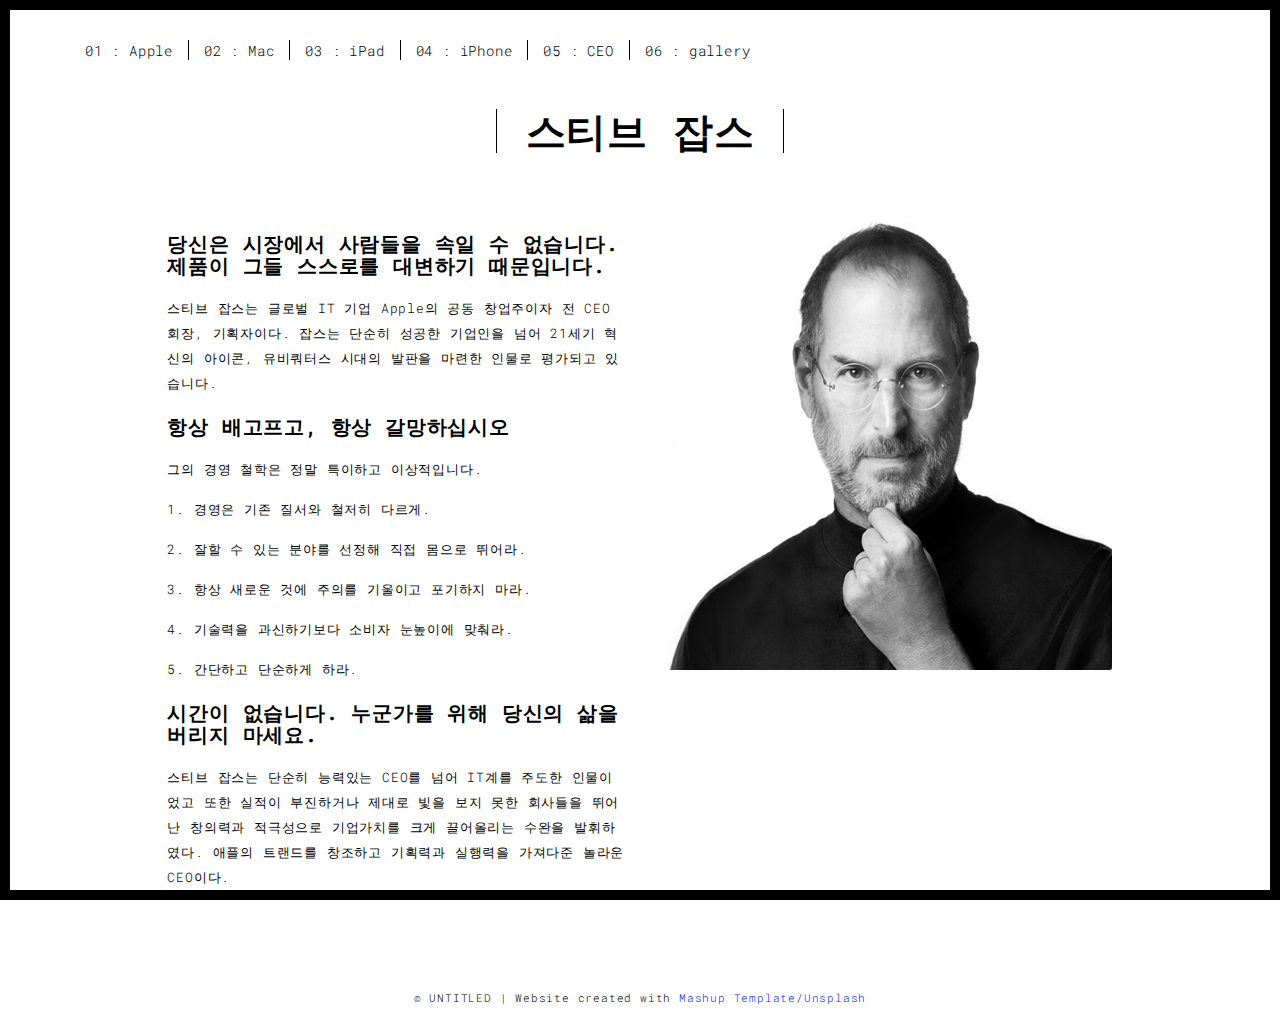
<file: univers/ceo.html>
<!DOCTYPE html>
<html lang="en">

<head>
  <meta charset="UTF-8">
  <meta content="IE=edge" http-equiv="X-UA-Compatible">
  <meta content="width=device-width,initial-scale=1" name="viewport">
  <meta content="description" name="description">
  <meta name="google" content="notranslate" />
  <meta content="Mashup templates have been developped by Orson.io team" name="author">

  <!-- Disable tap highlight on IE -->
  <meta name="msapplication-tap-highlight" content="no">

  <link rel="apple-touch-icon" sizes="180x180" href="./assets/apple-icon-180x180.png">
  <link href="./assets/favicon.ico" rel="icon">

  <title>Title page</title>

<link href="./main.3f6952e4.css" rel="stylesheet"></head>

<body class="">
<div id="site-border-left"></div>
<div id="site-border-right"></div>
<div id="site-border-top"></div>
<div id="site-border-bottom"></div>
 <!-- Add your content of header -->
<header>
  <nav class="navbar  navbar-fixed-top navbar-default">
    <div class="container">
        <button type="button" class="navbar-toggle collapsed" data-toggle="collapse" data-target="#navbar-collapse" aria-expanded="false">
          <span class="sr-only">Toggle navigation</span>
          <span class="icon-bar"></span>
          <span class="icon-bar"></span>
          <span class="icon-bar"></span>
        </button>

      <div class="collapse navbar-collapse" id="navbar-collapse">
        <ul class="nav navbar-nav ">
          <li><a href="./univers/index.html" title="">01 : Apple</a></li>
          <li><a href="./univers/mac.html" title="">02 : Mac</a></li>
          <li><a href="./univers/ipad.html" title="">03 : iPad</a></li>
          <li><a href="./univers/iphone.html" title="">04 : iPhone</a></li>
          <li><a href="./ceo.html" title="">05 : CEO</a></li>
          <li><a href="./gallery.html" title="">06 : gallery</a></li>
        </ul>


      </div>
    </div>
  </nav>
</header>

<div class="section-container">
    <div class="container">
      <div class="row">
        <div class="col-xs-12">
          <div class="section-container-spacer text-center">
            <h1 class="h2">스티브 잡스</h1>
          </div>

          <div class="row">
            <div class="col-md-10 col-md-offset-1">
              <div class="row">
                <div class="col-xs-12 col-md-6">
                  <h3>당신은 시장에서 사람들을 속일 수 없습니다. 제품이 그들 스스로를 대변하기 때문입니다.</h3>
                  <p style="font-size:13px">스티브 잡스는 글로벌 IT 기업 Apple의 공동 창업주이자 전 CEO 회장, 기획자이다.
                    잡스는 단순히 성공한 기업인을 넘어 21세기 혁신의 아이콘,
                    유비쿼터스 시대의 발판을 마련한 인물로 평가되고 있습니다.</p>


                  <h3> 항상 배고프고, 항상 갈망하십시오 </h3>
                  <p style="font-size:13px">그의 경영 철학은 정말 특이하고 이상적입니다.
                    <p style="font-size:13px">1. 경영은 기존 질서와 철저히 다르게.</p>
                    <p style="font-size:13px">2. 잘할 수 있는 분야를 선정해 직접 몸으로 뛰어라.</p>
                    <p style="font-size:13px">3. 항상 새로운 것에 주의를 기울이고 포기하지 마라.</p>
                    <p style="font-size:13px">4. 기술력을 과신하기보다 소비자 눈높이에 맞춰라.</p>
                    <p style="font-size:13px">5. 간단하고 단순하게 하라. </p>
                  <h3>시간이 없습니다. 누군가를 위해 당신의 삶을 버리지 마세요.</h3>
                  <p style="font-size:13px">
                  스티브 잡스는 단순히 능력있는 CEO를 넘어 IT계를 주도한 인물이었고
                  또한 실적이 부진하거나 제대로 빛을 보지 못한 회사들을 뛰어난 창의력과 적극성으로 기업가치를 크게 끌어올리는 수완을 발휘하였다.
                  애플의 트랜드를 창조하고 기획력과 실행력을 가져다준 놀라운 CEO이다.
                </p>
                </div>
                <div class="col-xs-12 col-md-6">
                  <img src="./assets/images/steve.jpg" class="img-responsive" alt="">
                </div>
              </div>
            </div>
          </div>


       </div>
      </div>
    </div>
  </div>


<footer class="footer-container text-center">
  <div class="container">
    <div class="row">
      <div class="col-xs-12">
        <p>© UNTITLED | Website created with <a href="http://www.mashup-template.com/" title="Create website with free html template">Mashup Template</a>/<a href="https://www.unsplash.com/" title="Beautiful Free Images">Unsplash</a></p>
      </div>
    </div>
  </div>
</footer>

<script>
  document.addEventListener("DOMContentLoaded", function (event) {
     navActivePage();
  });
</script>

<!-- Google Analytics: change UA-XXXXX-X to be your site's ID

<script>
  (function (i, s, o, g, r, a, m) {
    i['GoogleAnalyticsObject'] = r; i[r] = i[r] || function () {
      (i[r].q = i[r].q || []).push(arguments)
    }, i[r].l = 1 * new Date(); a = s.createElement(o),
      m = s.getElementsByTagName(o)[0]; a.async = 1; a.src = g; m.parentNode.insertBefore(a, m)
  })(window, document, 'script', '//www.google-analytics.com/analytics.js', 'ga');
  ga('create', 'UA-XXXXX-X', 'auto');
  ga('send', 'pageview');
</script>

--> <script type="text/javascript" src="./main.70a66962.js"></script></body>

</html>
</file>
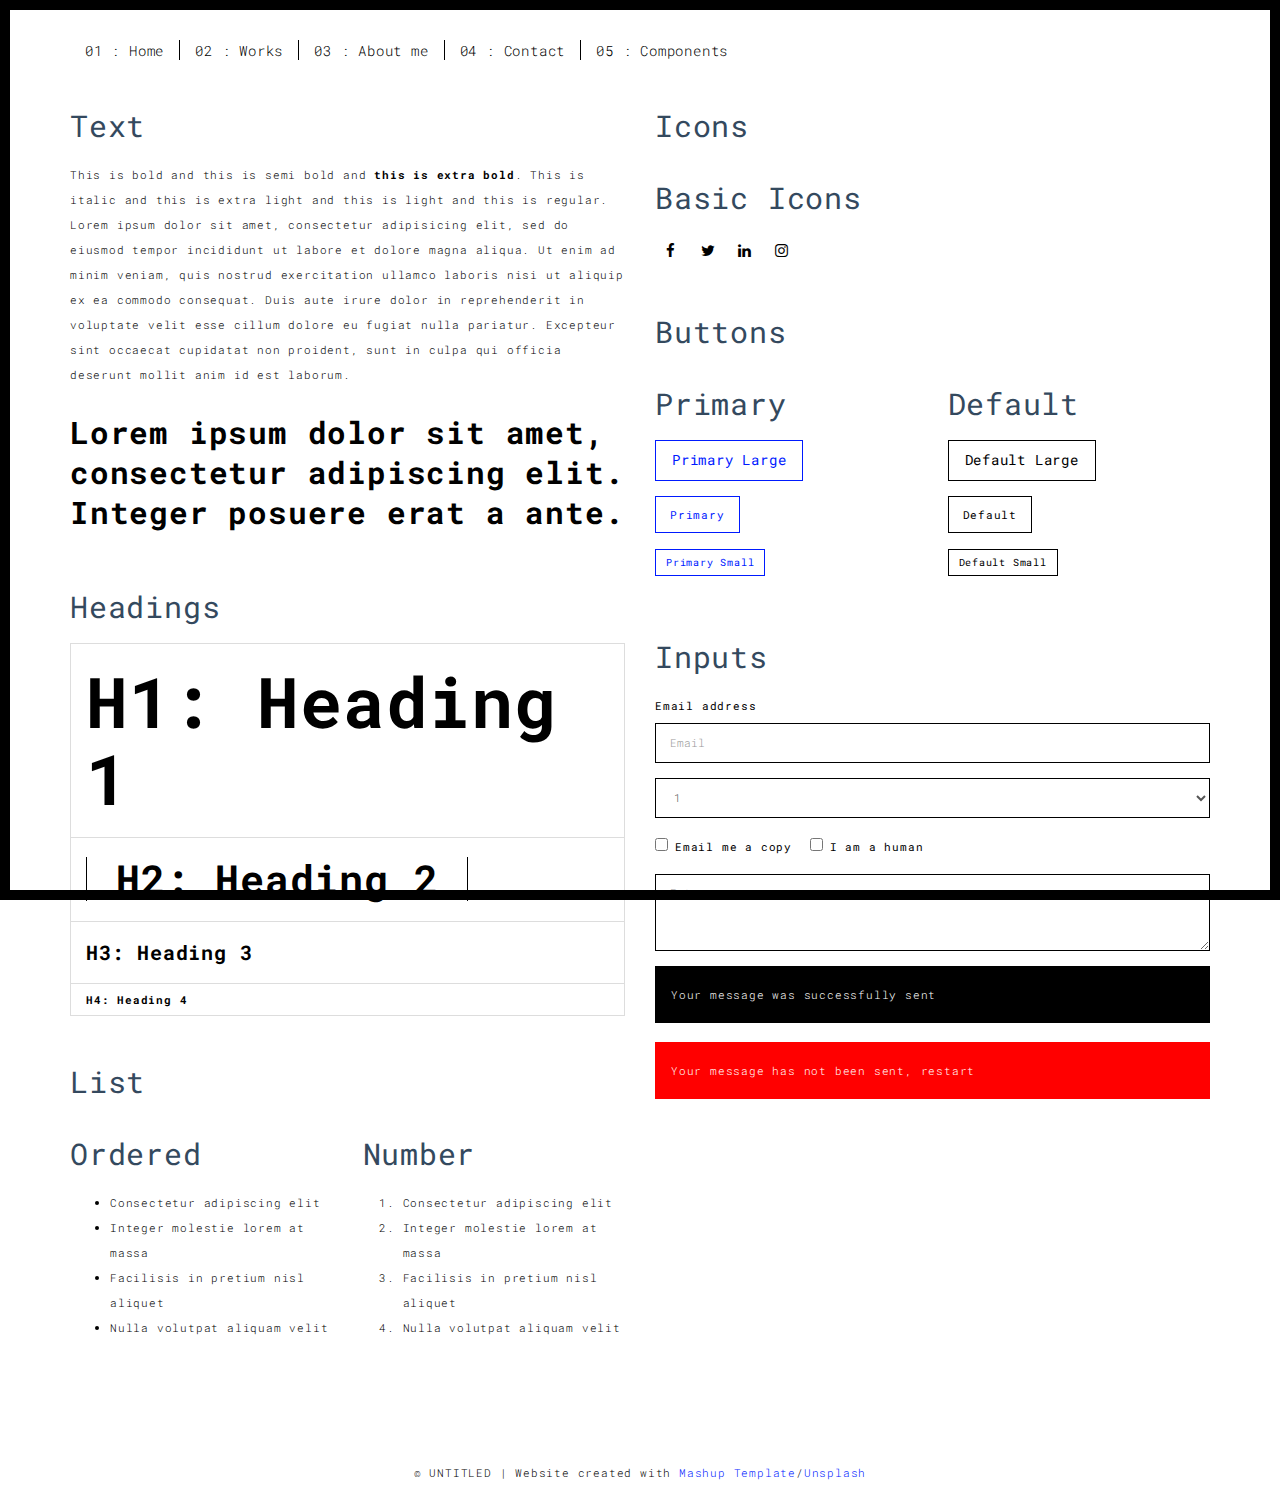
<file: univers/components.html>
<!DOCTYPE html>
<html lang="en">

<head>
  <meta charset="UTF-8">
  <meta content="IE=edge" http-equiv="X-UA-Compatible">
  <meta content="width=device-width,initial-scale=1" name="viewport">
  <meta content="description" name="description">
  <meta name="google" content="notranslate" />
  <meta content="Mashup templates have been developped by Orson.io team" name="author">

  <!-- Disable tap highlight on IE -->
  <meta name="msapplication-tap-highlight" content="no">
  
  <link rel="apple-touch-icon" sizes="180x180" href="./assets/apple-icon-180x180.png">
  <link href="./assets/favicon.ico" rel="icon">

  <title>Title page</title>  

<link href="./main.3f6952e4.css" rel="stylesheet"></head>

<body class="">
<div id="site-border-left"></div>
<div id="site-border-right"></div>
<div id="site-border-top"></div>
<div id="site-border-bottom"></div>
 <!-- Add your content of header -->
<header>
  <nav class="navbar  navbar-fixed-top navbar-default">
    <div class="container">
        <button type="button" class="navbar-toggle collapsed" data-toggle="collapse" data-target="#navbar-collapse" aria-expanded="false">
          <span class="sr-only">Toggle navigation</span>
          <span class="icon-bar"></span>
          <span class="icon-bar"></span>
          <span class="icon-bar"></span>
        </button>

      <div class="collapse navbar-collapse" id="navbar-collapse">
        <ul class="nav navbar-nav ">
          <li><a href="./index.html" title="">01 : Home</a></li>
          <li><a href="./works.html" title="">02 : Works</a></li>
          <li><a href="./about.html" title="">03 : About me</a></li>
          <li><a href="./contact.html" title="">04 : Contact</a></li>
          <li><a href="./components.html" title="">05 : Components</a></li>
        </ul>


      </div> 
    </div>
  </nav>
</header>

<div class="section-container">
  
<!-- Add your site or app content here -->
  <div class="container">
    <div class="row">
      <div class="col-xs-12 col-md-6">

        <div class="template-example">
          <h2 class="template-title-example">Text</h2>
          <p>This is bold and this is semi bold and <b>this is extra bold</b>. This is italic and this is extra light and this is light
          and this is regular. Lorem ipsum dolor sit amet, consectetur adipisicing elit, sed do eiusmod
          tempor incididunt ut labore et dolore magna aliqua. Ut enim ad minim veniam,
          quis nostrud exercitation ullamco laboris nisi ut aliquip ex ea commodo
          consequat. Duis aute irure dolor in reprehenderit in voluptate velit esse
          cillum dolore eu fugiat nulla pariatur. Excepteur sint occaecat cupidatat non
          proident, sunt in culpa qui officia deserunt mollit anim id est laborum.

          <blockquote>
            <p>Lorem ipsum dolor sit amet, consectetur adipiscing elit. Integer posuere erat a ante.</p>
          </blockquote>
          
          </p>
        </div>

        <div class="template-example">
          <h2 class="template-title-example">Headings</h2>
          
          <table class="table table-bordered">
            <tr><td><h1>H1: Heading 1</h1></td></tr>
            <tr><td><h2>H2: Heading 2</h2></td></tr>
            <tr><td><h3>H3: Heading 3</h3></td></tr>
            <tr><td><h4>H4: Heading 4</h4></td></tr>
          </table>
          
        </div>

        
        <div class="template-example">
          <h2 class="template-title-example">List</h2>
          <div class="row">
            <div class="col-md-6">
              <h3 class="template-title-example">Ordered</h3>
              <ul>
                <li>Consectetur adipiscing elit</li>
                <li>Integer molestie lorem at massa</li>
                <li>Facilisis in pretium nisl aliquet</li>
                <li>Nulla volutpat aliquam velit</li>
              </ul>
            </div>
            <div class="col-md-6">
              <h3 class="template-title-example">Number</h3>
              <ol>
                <li>Consectetur adipiscing elit</li>
                <li>Integer molestie lorem at massa</li>
                <li>Facilisis in pretium nisl aliquet</li>
                <li>Nulla volutpat aliquam velit</li>
              </ol>
            </div>
          </div>
        </div>
        
      </div>

      <div class="col-xs-12 col-md-6">
        <div class="template-example">
          <h2 class="template-title-example">Icons</h2>
          
          <div class="row">
            
            <div class="col-md-6">
               <h3 class="template-title-example">Basic Icons</h2>
                <ul class="list-icons">
                  <li>
                    <span class="fa-icon">
                      <i class="fa fa-facebook"></i>
                    </span>
                  </li>
                  <li>
                    <span class="fa-icon">
                      <i class="fa fa-twitter"></i>
                    </span>
                  </li>
                  <li>
                    <span class="fa-icon">
                      <i class="fa fa-linkedin"></i>
                    </span>
                  </li>
                  <li>
                    <span class="fa-icon">
                      <i class="fa fa-instagram"></i>
                    </span>
                  </li>
                </ul>
            </div>

          </div>


          


        </div>

        <div class="template-example">
          <h2 class="template-title-example">Buttons</h2>
          <div class="row">
            <div class="col-md-6">
              <h3 class="template-title-example">Primary</h2>
              <div class="row">
                  <div class="col-md-6">
                  <p><a href="" class="btn btn-primary btn-lg">Primary Large</a></p>
                  <p><a href="" class="btn btn-primary">Primary </a></p>
                  <p><a href="" class="btn btn-primary btn-sm">Primary Small</a></p>
                </div>
              </div>

              
            </div>

            <div class="col-md-6">
              <h3 class="template-title-example">Default</h2>
              <div class="row">
                  <div class="col-md-6">
                  <p><a href="" class="btn btn-default btn-lg">Default Large</a></p>
                  <p><a href="" class="btn btn-default">Default </a></p>
                  <p><a href="" class="btn btn-default btn-sm">Default Small</a></p>
                </div>
              </div>

            </div>
          </div>
        </div>
        
        <div class="template-example">
          <h2 class="template-title-example">Inputs</h2>

            <div class="form-group">
              <label for="exampleInputEmail1">Email address</label>
              <input type="email" class="form-control" id="exampleInputEmail1" placeholder="Email">
            </div>

            <div class="form-group">
              <select class="form-control">
                <option>1</option>
                <option>2</option>
                <option>3</option>
                <option>4</option>
                <option>5</option>
              </select>
            </div>

            <div class="form-group">
              <label class="checkbox-inline">
                <input 
                type="checkbox" id="inlineCheckbox1" value="option1"> Email me a copy
              </label>
              <label class="checkbox-inline">
                <input type="checkbox" id="inlineCheckbox2" value="option2"> I am a human
              </label>
            </div>

            <div class="form-group">
              <textarea class="form-control" rows="3" placeholder="Enter your message"></textarea>
            </div>
            
            <div class="alert alert-success" role="alert">Your message was successfully sent</div>
            <div class="alert alert-danger" role="alert">Your message has not been sent, restart</div>
        </div>




      </div>
    </div>
  </div>
</div>

<footer class="footer-container text-center">
  <div class="container">
    <div class="row">
      <div class="col-xs-12">
        <p>© UNTITLED | Website created with <a href="http://www.mashup-template.com/" title="Create website with free html template">Mashup Template</a>/<a href="https://www.unsplash.com/" title="Beautiful Free Images">Unsplash</a></p>
      </div>
    </div>
  </div>
</footer>

<script>
  document.addEventListener("DOMContentLoaded", function (event) {
     navActivePage();
  });
</script>

<!-- Google Analytics: change UA-XXXXX-X to be your site's ID 

<script>
  (function (i, s, o, g, r, a, m) {
    i['GoogleAnalyticsObject'] = r; i[r] = i[r] || function () {
      (i[r].q = i[r].q || []).push(arguments)
    }, i[r].l = 1 * new Date(); a = s.createElement(o),
      m = s.getElementsByTagName(o)[0]; a.async = 1; a.src = g; m.parentNode.insertBefore(a, m)
  })(window, document, 'script', '//www.google-analytics.com/analytics.js', 'ga');
  ga('create', 'UA-XXXXX-X', 'auto');
  ga('send', 'pageview');
</script>

--> <script type="text/javascript" src="./main.70a66962.js"></script></body>

</html>
</file>
<file: univers/main.3f6952e4.css>
@import url(https://fonts.googleapis.com/css?family=Roboto:900|Roboto+Mono:300,400,700);@import url(https://maxcdn.bootstrapcdn.com/font-awesome/4.7.0/css/font-awesome.min.css);/*!
 * Bootstrap v3.3.7 (http://getbootstrap.com)
 * Copyright 2011-2016 Twitter, Inc.
 * Licensed under MIT (https://github.com/twbs/bootstrap/blob/master/LICENSE)
 */
/*! normalize.css v3.0.3 | MIT License | github.com/necolas/normalize.css */html{font-family:sans-serif;-ms-text-size-adjust:100%;-webkit-text-size-adjust:100%}body{margin:0}article,aside,details,figcaption,figure,footer,header,hgroup,main,menu,nav,section,summary{display:block}audio,canvas,progress,video{display:inline-block;vertical-align:baseline}audio:not([controls]){display:none;height:0}[hidden],template{display:none}a{background-color:transparent}a:active,a:hover{outline:0}abbr[title]{border-bottom:1px dotted}b,strong{font-weight:700}dfn{font-style:italic}h1{font-size:2em;margin:.67em 0}mark{background:#ff0;color:#000}small{font-size:80%}sub,sup{font-size:75%;line-height:0;position:relative;vertical-align:baseline}sup{top:-.5em}sub{bottom:-.25em}img{border:0}svg:not(:root){overflow:hidden}figure{margin:1em 40px}hr{box-sizing:content-box;height:0}pre{overflow:auto}code,kbd,pre,samp{font-family:monospace,monospace;font-size:1em}button,input,optgroup,select,textarea{color:inherit;font:inherit;margin:0}button{overflow:visible}button,select{text-transform:none}button,html input[type=button],input[type=reset],input[type=submit]{-webkit-appearance:button;cursor:pointer}button[disabled],html input[disabled]{cursor:default}button::-moz-focus-inner,input::-moz-focus-inner{border:0;padding:0}input{line-height:normal}input[type=checkbox],input[type=radio]{box-sizing:border-box;padding:0}input[type=number]::-webkit-inner-spin-button,input[type=number]::-webkit-outer-spin-button{height:auto}input[type=search]{-webkit-appearance:textfield;box-sizing:content-box}input[type=search]::-webkit-search-cancel-button,input[type=search]::-webkit-search-decoration{-webkit-appearance:none}fieldset{border:1px solid silver;margin:0 2px;padding:.35em .625em .75em}textarea{overflow:auto}optgroup{font-weight:700}table{border-collapse:collapse;border-spacing:0}td,th{padding:0}

/*! Source: https://github.com/h5bp/html5-boilerplate/blob/master/src/css/main.css */@media print{*,:after,:before{background:transparent!important;color:#000!important;box-shadow:none!important;text-shadow:none!important}a,a:visited{text-decoration:underline}a[href]:after{content:" (" attr(href) ")"}abbr[title]:after{content:" (" attr(title) ")"}a[href^="#"]:after,a[href^="javascript:"]:after{content:""}blockquote,pre{border:1px solid #999;page-break-inside:avoid}thead{display:table-header-group}img,tr{page-break-inside:avoid}img{max-width:100%!important}h2,h3,p{orphans:3;widows:3}h2,h3{page-break-after:avoid}.navbar{display:none}.btn>.caret,.dropup>.btn>.caret{border-top-color:#000!important}.label{border:1px solid #000}.table{border-collapse:collapse!important}.table td,.table th{background-color:#fff!important}.table-bordered td,.table-bordered th{border:1px solid #ddd!important}}*,:after,:before{-webkit-box-sizing:border-box;-moz-box-sizing:border-box;box-sizing:border-box}html{font-size:10px;-webkit-tap-highlight-color:transparent}body{font-family:Roboto Mono,Helvetica,Arial,sans-serif;font-size:11px;line-height:1.78;color:#000;background-color:#fff}button,input,select,textarea{font-family:inherit;font-size:inherit;line-height:inherit}a{color:#001aff;text-decoration:none}a:focus,a:hover{color:#0012b3;text-decoration:underline}a:focus{outline:5px auto -webkit-focus-ring-color;outline-offset:-2px}figure{margin:0}img{vertical-align:middle}.img-responsive{display:block;max-width:100%;height:auto}.img-rounded{border-radius:0}.img-thumbnail{padding:4px;line-height:1.78;background-color:#fff;border:1px solid #ddd;border-radius:0;-webkit-transition:all .2s ease-in-out;-o-transition:all .2s ease-in-out;transition:all .2s ease-in-out;display:inline-block;max-width:100%;height:auto}.img-circle{border-radius:50%}hr{margin-top:19px;margin-bottom:19px;border:0;border-top:1px solid #eee}.sr-only{position:absolute;width:1px;height:1px;margin:-1px;padding:0;overflow:hidden;clip:rect(0,0,0,0);border:0}.sr-only-focusable:active,.sr-only-focusable:focus{position:static;width:auto;height:auto;margin:0;overflow:visible;clip:auto}[role=button]{cursor:pointer}.h1,.h2,.h3,.h4,.h5,.h6,h1,h2,h3,h4,h5,h6{font-family:Roboto Mono,Helvetica,Arial,sans-serif;font-weight:700;line-height:1.1;color:#000}.h1 .small,.h1 small,.h2 .small,.h2 small,.h3 .small,.h3 small,.h4 .small,.h4 small,.h5 .small,.h5 small,.h6 .small,.h6 small,h1 .small,h1 small,h2 .small,h2 small,h3 .small,h3 small,h4 .small,h4 small,h5 .small,h5 small,h6 .small,h6 small{font-weight:400;line-height:1;color:#777}.h1,.h2,.h3,h1,h2,h3{margin-top:19px;margin-bottom:9.5px}.h1 .small,.h1 small,.h2 .small,.h2 small,.h3 .small,.h3 small,h1 .small,h1 small,h2 .small,h2 small,h3 .small,h3 small{font-size:65%}.h4,.h5,.h6,h4,h5,h6{margin-top:9.5px;margin-bottom:9.5px}.h4 .small,.h4 small,.h5 .small,.h5 small,.h6 .small,.h6 small,h4 .small,h4 small,h5 .small,h5 small,h6 .small,h6 small{font-size:75%}.h1,h1{font-size:70px}.h2,h2{font-size:40px}.h3,h3{font-size:20px}.h4,.h5,h4,h5{font-size:11px}.h6,h6{font-size:10px}p{margin:0 0 9.5px}.lead{margin-bottom:19px;font-size:12px;font-weight:300;line-height:1.4}@media (min-width:768px){.lead{font-size:16.5px}}.small,small{font-size:90%}.mark,mark{background-color:#fcf8e3;padding:.2em}.text-left{text-align:left}.text-right{text-align:right}.text-center{text-align:center}.text-justify{text-align:justify}.text-nowrap{white-space:nowrap}.text-lowercase{text-transform:lowercase}.initialism,.text-uppercase{text-transform:uppercase}.text-capitalize{text-transform:capitalize}.text-muted{color:#777}.text-primary{color:#001aff}a.text-primary:focus,a.text-primary:hover{color:#0015cc}.text-success{color:#fff}a.text-success:focus,a.text-success:hover{color:#e6e6e6}.text-info{color:#31708f}a.text-info:focus,a.text-info:hover{color:#245269}.text-warning{color:#8a6d3b}a.text-warning:focus,a.text-warning:hover{color:#66512c}.text-danger{color:#fff}a.text-danger:focus,a.text-danger:hover{color:#e6e6e6}.bg-primary{color:#fff;background-color:#001aff}a.bg-primary:focus,a.bg-primary:hover{background-color:#0015cc}.bg-success,a.bg-success:focus,a.bg-success:hover{background-color:#000}.bg-info{background-color:#d9edf7}a.bg-info:focus,a.bg-info:hover{background-color:#afd9ee}.bg-warning{background-color:#fcf8e3}a.bg-warning:focus,a.bg-warning:hover{background-color:#f7ecb5}.bg-danger{background-color:red}a.bg-danger:focus,a.bg-danger:hover{background-color:#c00}.page-header{padding-bottom:8.5px;margin:38px 0 19px;border-bottom:1px solid #eee}ol,ul{margin-top:0;margin-bottom:9.5px}ol ol,ol ul,ul ol,ul ul{margin-bottom:0}.list-inline,.list-unstyled{padding-left:0;list-style:none}.list-inline{margin-left:-5px}.list-inline>li{display:inline-block;padding-left:5px;padding-right:5px}dl{margin-top:0;margin-bottom:19px}dd,dt{line-height:1.78}dt{font-weight:700}dd{margin-left:0}.dl-horizontal dd:after,.dl-horizontal dd:before{content:" ";display:table}.dl-horizontal dd:after{clear:both}@media (min-width:768px){.dl-horizontal dt{float:left;width:160px;clear:left;text-align:right;overflow:hidden;text-overflow:ellipsis;white-space:nowrap}.dl-horizontal dd{margin-left:180px}}abbr[data-original-title],abbr[title]{cursor:help;border-bottom:1px dotted #777}.initialism{font-size:90%}blockquote{padding:9.5px 19px;margin:0 0 19px;font-size:13.75px;border-left:5px solid #eee}blockquote ol:last-child,blockquote p:last-child,blockquote ul:last-child{margin-bottom:0}blockquote .small,blockquote footer,blockquote small{display:block;font-size:80%;line-height:1.78;color:#777}blockquote .small:before,blockquote footer:before,blockquote small:before{content:"\2014   \A0"}.blockquote-reverse,blockquote.pull-right{padding-right:15px;padding-left:0;border-right:5px solid #eee;border-left:0;text-align:right}.blockquote-reverse .small:before,.blockquote-reverse footer:before,.blockquote-reverse small:before,blockquote.pull-right .small:before,blockquote.pull-right footer:before,blockquote.pull-right small:before{content:""}.blockquote-reverse .small:after,.blockquote-reverse footer:after,.blockquote-reverse small:after,blockquote.pull-right .small:after,blockquote.pull-right footer:after,blockquote.pull-right small:after{content:"\A0   \2014"}address{margin-bottom:19px;font-style:normal;line-height:1.78}code,kbd,pre,samp{font-family:Menlo,Monaco,Consolas,Courier New,monospace}code{color:#c7254e;background-color:#f9f2f4}code,kbd{padding:2px 4px;font-size:90%;border-radius:0}kbd{color:#fff;background-color:#333;box-shadow:inset 0 -1px 0 rgba(0,0,0,.25)}kbd kbd{padding:0;font-size:100%;font-weight:700;box-shadow:none}pre{display:block;padding:9px;margin:0 0 9.5px;font-size:10px;line-height:1.78;word-break:break-all;word-wrap:break-word;color:#333;background-color:#f5f5f5;border:1px solid #ccc;border-radius:0}pre code{padding:0;font-size:inherit;color:inherit;white-space:pre-wrap;background-color:transparent;border-radius:0}.pre-scrollable{max-height:340px;overflow-y:scroll}.container{margin-right:auto;margin-left:auto;padding-left:15px;padding-right:15px}.container:after,.container:before{content:" ";display:table}.container:after{clear:both}@media (min-width:768px){.container{width:750px}}@media (min-width:992px){.container{width:970px}}@media (min-width:1200px){.container{width:1170px}}.container-fluid{margin-right:auto;margin-left:auto;padding-left:15px;padding-right:15px}.container-fluid:after,.container-fluid:before{content:" ";display:table}.container-fluid:after{clear:both}.row{margin-left:-15px;margin-right:-15px}.row:after,.row:before{content:" ";display:table}.row:after{clear:both}.col-lg-1,.col-lg-2,.col-lg-3,.col-lg-4,.col-lg-5,.col-lg-6,.col-lg-7,.col-lg-8,.col-lg-9,.col-lg-10,.col-lg-11,.col-lg-12,.col-md-1,.col-md-2,.col-md-3,.col-md-4,.col-md-5,.col-md-6,.col-md-7,.col-md-8,.col-md-9,.col-md-10,.col-md-11,.col-md-12,.col-sm-1,.col-sm-2,.col-sm-3,.col-sm-4,.col-sm-5,.col-sm-6,.col-sm-7,.col-sm-8,.col-sm-9,.col-sm-10,.col-sm-11,.col-sm-12,.col-xs-1,.col-xs-2,.col-xs-3,.col-xs-4,.col-xs-5,.col-xs-6,.col-xs-7,.col-xs-8,.col-xs-9,.col-xs-10,.col-xs-11,.col-xs-12{position:relative;min-height:1px;padding-left:15px;padding-right:15px}.col-xs-1,.col-xs-2,.col-xs-3,.col-xs-4,.col-xs-5,.col-xs-6,.col-xs-7,.col-xs-8,.col-xs-9,.col-xs-10,.col-xs-11,.col-xs-12{float:left}.col-xs-1{width:8.33333%}.col-xs-2{width:16.66667%}.col-xs-3{width:25%}.col-xs-4{width:33.33333%}.col-xs-5{width:41.66667%}.col-xs-6{width:50%}.col-xs-7{width:58.33333%}.col-xs-8{width:66.66667%}.col-xs-9{width:75%}.col-xs-10{width:83.33333%}.col-xs-11{width:91.66667%}.col-xs-12{width:100%}.col-xs-pull-0{right:auto}.col-xs-pull-1{right:8.33333%}.col-xs-pull-2{right:16.66667%}.col-xs-pull-3{right:25%}.col-xs-pull-4{right:33.33333%}.col-xs-pull-5{right:41.66667%}.col-xs-pull-6{right:50%}.col-xs-pull-7{right:58.33333%}.col-xs-pull-8{right:66.66667%}.col-xs-pull-9{right:75%}.col-xs-pull-10{right:83.33333%}.col-xs-pull-11{right:91.66667%}.col-xs-pull-12{right:100%}.col-xs-push-0{left:auto}.col-xs-push-1{left:8.33333%}.col-xs-push-2{left:16.66667%}.col-xs-push-3{left:25%}.col-xs-push-4{left:33.33333%}.col-xs-push-5{left:41.66667%}.col-xs-push-6{left:50%}.col-xs-push-7{left:58.33333%}.col-xs-push-8{left:66.66667%}.col-xs-push-9{left:75%}.col-xs-push-10{left:83.33333%}.col-xs-push-11{left:91.66667%}.col-xs-push-12{left:100%}.col-xs-offset-0{margin-left:0}.col-xs-offset-1{margin-left:8.33333%}.col-xs-offset-2{margin-left:16.66667%}.col-xs-offset-3{margin-left:25%}.col-xs-offset-4{margin-left:33.33333%}.col-xs-offset-5{margin-left:41.66667%}.col-xs-offset-6{margin-left:50%}.col-xs-offset-7{margin-left:58.33333%}.col-xs-offset-8{margin-left:66.66667%}.col-xs-offset-9{margin-left:75%}.col-xs-offset-10{margin-left:83.33333%}.col-xs-offset-11{margin-left:91.66667%}.col-xs-offset-12{margin-left:100%}@media (min-width:768px){.col-sm-1,.col-sm-2,.col-sm-3,.col-sm-4,.col-sm-5,.col-sm-6,.col-sm-7,.col-sm-8,.col-sm-9,.col-sm-10,.col-sm-11,.col-sm-12{float:left}.col-sm-1{width:8.33333%}.col-sm-2{width:16.66667%}.col-sm-3{width:25%}.col-sm-4{width:33.33333%}.col-sm-5{width:41.66667%}.col-sm-6{width:50%}.col-sm-7{width:58.33333%}.col-sm-8{width:66.66667%}.col-sm-9{width:75%}.col-sm-10{width:83.33333%}.col-sm-11{width:91.66667%}.col-sm-12{width:100%}.col-sm-pull-0{right:auto}.col-sm-pull-1{right:8.33333%}.col-sm-pull-2{right:16.66667%}.col-sm-pull-3{right:25%}.col-sm-pull-4{right:33.33333%}.col-sm-pull-5{right:41.66667%}.col-sm-pull-6{right:50%}.col-sm-pull-7{right:58.33333%}.col-sm-pull-8{right:66.66667%}.col-sm-pull-9{right:75%}.col-sm-pull-10{right:83.33333%}.col-sm-pull-11{right:91.66667%}.col-sm-pull-12{right:100%}.col-sm-push-0{left:auto}.col-sm-push-1{left:8.33333%}.col-sm-push-2{left:16.66667%}.col-sm-push-3{left:25%}.col-sm-push-4{left:33.33333%}.col-sm-push-5{left:41.66667%}.col-sm-push-6{left:50%}.col-sm-push-7{left:58.33333%}.col-sm-push-8{left:66.66667%}.col-sm-push-9{left:75%}.col-sm-push-10{left:83.33333%}.col-sm-push-11{left:91.66667%}.col-sm-push-12{left:100%}.col-sm-offset-0{margin-left:0}.col-sm-offset-1{margin-left:8.33333%}.col-sm-offset-2{margin-left:16.66667%}.col-sm-offset-3{margin-left:25%}.col-sm-offset-4{margin-left:33.33333%}.col-sm-offset-5{margin-left:41.66667%}.col-sm-offset-6{margin-left:50%}.col-sm-offset-7{margin-left:58.33333%}.col-sm-offset-8{margin-left:66.66667%}.col-sm-offset-9{margin-left:75%}.col-sm-offset-10{margin-left:83.33333%}.col-sm-offset-11{margin-left:91.66667%}.col-sm-offset-12{margin-left:100%}}@media (min-width:992px){.col-md-1,.col-md-2,.col-md-3,.col-md-4,.col-md-5,.col-md-6,.col-md-7,.col-md-8,.col-md-9,.col-md-10,.col-md-11,.col-md-12{float:left}.col-md-1{width:8.33333%}.col-md-2{width:16.66667%}.col-md-3{width:25%}.col-md-4{width:33.33333%}.col-md-5{width:41.66667%}.col-md-6{width:50%}.col-md-7{width:58.33333%}.col-md-8{width:66.66667%}.col-md-9{width:75%}.col-md-10{width:83.33333%}.col-md-11{width:91.66667%}.col-md-12{width:100%}.col-md-pull-0{right:auto}.col-md-pull-1{right:8.33333%}.col-md-pull-2{right:16.66667%}.col-md-pull-3{right:25%}.col-md-pull-4{right:33.33333%}.col-md-pull-5{right:41.66667%}.col-md-pull-6{right:50%}.col-md-pull-7{right:58.33333%}.col-md-pull-8{right:66.66667%}.col-md-pull-9{right:75%}.col-md-pull-10{right:83.33333%}.col-md-pull-11{right:91.66667%}.col-md-pull-12{right:100%}.col-md-push-0{left:auto}.col-md-push-1{left:8.33333%}.col-md-push-2{left:16.66667%}.col-md-push-3{left:25%}.col-md-push-4{left:33.33333%}.col-md-push-5{left:41.66667%}.col-md-push-6{left:50%}.col-md-push-7{left:58.33333%}.col-md-push-8{left:66.66667%}.col-md-push-9{left:75%}.col-md-push-10{left:83.33333%}.col-md-push-11{left:91.66667%}.col-md-push-12{left:100%}.col-md-offset-0{margin-left:0}.col-md-offset-1{margin-left:8.33333%}.col-md-offset-2{margin-left:16.66667%}.col-md-offset-3{margin-left:25%}.col-md-offset-4{margin-left:33.33333%}.col-md-offset-5{margin-left:41.66667%}.col-md-offset-6{margin-left:50%}.col-md-offset-7{margin-left:58.33333%}.col-md-offset-8{margin-left:66.66667%}.col-md-offset-9{margin-left:75%}.col-md-offset-10{margin-left:83.33333%}.col-md-offset-11{margin-left:91.66667%}.col-md-offset-12{margin-left:100%}}@media (min-width:1200px){.col-lg-1,.col-lg-2,.col-lg-3,.col-lg-4,.col-lg-5,.col-lg-6,.col-lg-7,.col-lg-8,.col-lg-9,.col-lg-10,.col-lg-11,.col-lg-12{float:left}.col-lg-1{width:8.33333%}.col-lg-2{width:16.66667%}.col-lg-3{width:25%}.col-lg-4{width:33.33333%}.col-lg-5{width:41.66667%}.col-lg-6{width:50%}.col-lg-7{width:58.33333%}.col-lg-8{width:66.66667%}.col-lg-9{width:75%}.col-lg-10{width:83.33333%}.col-lg-11{width:91.66667%}.col-lg-12{width:100%}.col-lg-pull-0{right:auto}.col-lg-pull-1{right:8.33333%}.col-lg-pull-2{right:16.66667%}.col-lg-pull-3{right:25%}.col-lg-pull-4{right:33.33333%}.col-lg-pull-5{right:41.66667%}.col-lg-pull-6{right:50%}.col-lg-pull-7{right:58.33333%}.col-lg-pull-8{right:66.66667%}.col-lg-pull-9{right:75%}.col-lg-pull-10{right:83.33333%}.col-lg-pull-11{right:91.66667%}.col-lg-pull-12{right:100%}.col-lg-push-0{left:auto}.col-lg-push-1{left:8.33333%}.col-lg-push-2{left:16.66667%}.col-lg-push-3{left:25%}.col-lg-push-4{left:33.33333%}.col-lg-push-5{left:41.66667%}.col-lg-push-6{left:50%}.col-lg-push-7{left:58.33333%}.col-lg-push-8{left:66.66667%}.col-lg-push-9{left:75%}.col-lg-push-10{left:83.33333%}.col-lg-push-11{left:91.66667%}.col-lg-push-12{left:100%}.col-lg-offset-0{margin-left:0}.col-lg-offset-1{margin-left:8.33333%}.col-lg-offset-2{margin-left:16.66667%}.col-lg-offset-3{margin-left:25%}.col-lg-offset-4{margin-left:33.33333%}.col-lg-offset-5{margin-left:41.66667%}.col-lg-offset-6{margin-left:50%}.col-lg-offset-7{margin-left:58.33333%}.col-lg-offset-8{margin-left:66.66667%}.col-lg-offset-9{margin-left:75%}.col-lg-offset-10{margin-left:83.33333%}.col-lg-offset-11{margin-left:91.66667%}.col-lg-offset-12{margin-left:100%}}table{background-color:transparent}caption{padding-top:8px;padding-bottom:8px;color:#777}caption,th{text-align:left}.table{width:100%;max-width:100%;margin-bottom:19px}.table>tbody>tr>td,.table>tbody>tr>th,.table>tfoot>tr>td,.table>tfoot>tr>th,.table>thead>tr>td,.table>thead>tr>th{padding:8px;line-height:1.78;vertical-align:top;border-top:1px solid #ddd}.table>thead>tr>th{vertical-align:bottom;border-bottom:2px solid #ddd}.table>caption+thead>tr:first-child>td,.table>caption+thead>tr:first-child>th,.table>colgroup+thead>tr:first-child>td,.table>colgroup+thead>tr:first-child>th,.table>thead:first-child>tr:first-child>td,.table>thead:first-child>tr:first-child>th{border-top:0}.table>tbody+tbody{border-top:2px solid #ddd}.table .table{background-color:#fff}.table-condensed>tbody>tr>td,.table-condensed>tbody>tr>th,.table-condensed>tfoot>tr>td,.table-condensed>tfoot>tr>th,.table-condensed>thead>tr>td,.table-condensed>thead>tr>th{padding:5px}.table-bordered,.table-bordered>tbody>tr>td,.table-bordered>tbody>tr>th,.table-bordered>tfoot>tr>td,.table-bordered>tfoot>tr>th,.table-bordered>thead>tr>td,.table-bordered>thead>tr>th{border:1px solid #ddd}.table-bordered>thead>tr>td,.table-bordered>thead>tr>th{border-bottom-width:2px}.table-striped>tbody>tr:nth-of-type(odd){background-color:#f9f9f9}.table-hover>tbody>tr:hover{background-color:#f5f5f5}table col[class*=col-]{position:static;float:none;display:table-column}table td[class*=col-],table th[class*=col-]{position:static;float:none;display:table-cell}.table>tbody>tr.active>td,.table>tbody>tr.active>th,.table>tbody>tr>td.active,.table>tbody>tr>th.active,.table>tfoot>tr.active>td,.table>tfoot>tr.active>th,.table>tfoot>tr>td.active,.table>tfoot>tr>th.active,.table>thead>tr.active>td,.table>thead>tr.active>th,.table>thead>tr>td.active,.table>thead>tr>th.active{background-color:#f5f5f5}.table-hover>tbody>tr.active:hover>td,.table-hover>tbody>tr.active:hover>th,.table-hover>tbody>tr:hover>.active,.table-hover>tbody>tr>td.active:hover,.table-hover>tbody>tr>th.active:hover{background-color:#e8e8e8}.table-hover>tbody>tr.success:hover>td,.table-hover>tbody>tr.success:hover>th,.table-hover>tbody>tr:hover>.success,.table-hover>tbody>tr>td.success:hover,.table-hover>tbody>tr>th.success:hover,.table>tbody>tr.success>td,.table>tbody>tr.success>th,.table>tbody>tr>td.success,.table>tbody>tr>th.success,.table>tfoot>tr.success>td,.table>tfoot>tr.success>th,.table>tfoot>tr>td.success,.table>tfoot>tr>th.success,.table>thead>tr.success>td,.table>thead>tr.success>th,.table>thead>tr>td.success,.table>thead>tr>th.success{background-color:#000}.table>tbody>tr.info>td,.table>tbody>tr.info>th,.table>tbody>tr>td.info,.table>tbody>tr>th.info,.table>tfoot>tr.info>td,.table>tfoot>tr.info>th,.table>tfoot>tr>td.info,.table>tfoot>tr>th.info,.table>thead>tr.info>td,.table>thead>tr.info>th,.table>thead>tr>td.info,.table>thead>tr>th.info{background-color:#d9edf7}.table-hover>tbody>tr.info:hover>td,.table-hover>tbody>tr.info:hover>th,.table-hover>tbody>tr:hover>.info,.table-hover>tbody>tr>td.info:hover,.table-hover>tbody>tr>th.info:hover{background-color:#c4e3f3}.table>tbody>tr.warning>td,.table>tbody>tr.warning>th,.table>tbody>tr>td.warning,.table>tbody>tr>th.warning,.table>tfoot>tr.warning>td,.table>tfoot>tr.warning>th,.table>tfoot>tr>td.warning,.table>tfoot>tr>th.warning,.table>thead>tr.warning>td,.table>thead>tr.warning>th,.table>thead>tr>td.warning,.table>thead>tr>th.warning{background-color:#fcf8e3}.table-hover>tbody>tr.warning:hover>td,.table-hover>tbody>tr.warning:hover>th,.table-hover>tbody>tr:hover>.warning,.table-hover>tbody>tr>td.warning:hover,.table-hover>tbody>tr>th.warning:hover{background-color:#faf2cc}.table>tbody>tr.danger>td,.table>tbody>tr.danger>th,.table>tbody>tr>td.danger,.table>tbody>tr>th.danger,.table>tfoot>tr.danger>td,.table>tfoot>tr.danger>th,.table>tfoot>tr>td.danger,.table>tfoot>tr>th.danger,.table>thead>tr.danger>td,.table>thead>tr.danger>th,.table>thead>tr>td.danger,.table>thead>tr>th.danger{background-color:red}.table-hover>tbody>tr.danger:hover>td,.table-hover>tbody>tr.danger:hover>th,.table-hover>tbody>tr:hover>.danger,.table-hover>tbody>tr>td.danger:hover,.table-hover>tbody>tr>th.danger:hover{background-color:#e60000}.table-responsive{overflow-x:auto;min-height:.01%}@media screen and (max-width:767px){.table-responsive{width:100%;margin-bottom:14.25px;overflow-y:hidden;-ms-overflow-style:-ms-autohiding-scrollbar;border:1px solid #ddd}.table-responsive>.table{margin-bottom:0}.table-responsive>.table>tbody>tr>td,.table-responsive>.table>tbody>tr>th,.table-responsive>.table>tfoot>tr>td,.table-responsive>.table>tfoot>tr>th,.table-responsive>.table>thead>tr>td,.table-responsive>.table>thead>tr>th{white-space:nowrap}.table-responsive>.table-bordered{border:0}.table-responsive>.table-bordered>tbody>tr>td:first-child,.table-responsive>.table-bordered>tbody>tr>th:first-child,.table-responsive>.table-bordered>tfoot>tr>td:first-child,.table-responsive>.table-bordered>tfoot>tr>th:first-child,.table-responsive>.table-bordered>thead>tr>td:first-child,.table-responsive>.table-bordered>thead>tr>th:first-child{border-left:0}.table-responsive>.table-bordered>tbody>tr>td:last-child,.table-responsive>.table-bordered>tbody>tr>th:last-child,.table-responsive>.table-bordered>tfoot>tr>td:last-child,.table-responsive>.table-bordered>tfoot>tr>th:last-child,.table-responsive>.table-bordered>thead>tr>td:last-child,.table-responsive>.table-bordered>thead>tr>th:last-child{border-right:0}.table-responsive>.table-bordered>tbody>tr:last-child>td,.table-responsive>.table-bordered>tbody>tr:last-child>th,.table-responsive>.table-bordered>tfoot>tr:last-child>td,.table-responsive>.table-bordered>tfoot>tr:last-child>th{border-bottom:0}}fieldset{margin:0;min-width:0}fieldset,legend{padding:0;border:0}legend{display:block;width:100%;margin-bottom:19px;font-size:16.5px;line-height:inherit;color:#333;border-bottom:1px solid #e5e5e5}label{display:inline-block;max-width:100%;margin-bottom:5px;font-weight:700}input[type=search]{-webkit-box-sizing:border-box;-moz-box-sizing:border-box;box-sizing:border-box}input[type=checkbox],input[type=radio]{margin:4px 0 0;margin-top:1px\9;line-height:normal}input[type=file]{display:block}input[type=range]{display:block;width:100%}select[multiple],select[size]{height:auto}input[type=checkbox]:focus,input[type=file]:focus,input[type=radio]:focus{outline:5px auto -webkit-focus-ring-color;outline-offset:-2px}output{padding-top:9px}.form-control,output{display:block;font-size:11px;line-height:1.78;color:#555}.form-control{width:100%;height:40px;padding:8px 14px;background-color:#fff;background-image:none;border:1px solid #000;border-radius:0;-webkit-box-shadow:inset 0 1px 1px rgba(0,0,0,.075);box-shadow:inset 0 1px 1px rgba(0,0,0,.075);-webkit-transition:border-color .15s ease-in-out,box-shadow .15s ease-in-out;-o-transition:border-color ease-in-out .15s,box-shadow ease-in-out .15s;transition:border-color .15s ease-in-out,box-shadow .15s ease-in-out}.form-control:focus{border-color:#66afe9;-webkit-box-shadow:inset 0 1px 1px rgba(0,0,0,.075),0 0 8px rgba(102,175,233,.6);box-shadow:inset 0 1px 1px rgba(0,0,0,.075),0 0 8px rgba(102,175,233,.6)}.form-control::-moz-placeholder{color:#999;opacity:1}.form-control:-ms-input-placeholder{color:#999}.form-control::-webkit-input-placeholder{color:#999}.form-control::-ms-expand{border:0;background-color:transparent}.form-control[disabled],.form-control[readonly],fieldset[disabled] .form-control{background-color:#eee;opacity:1}.form-control[disabled],fieldset[disabled] .form-control{cursor:not-allowed}textarea.form-control{height:auto}input[type=search]{-webkit-appearance:none}@media screen and (-webkit-min-device-pixel-ratio:0){input[type=date].form-control,input[type=datetime-local].form-control,input[type=month].form-control,input[type=time].form-control{line-height:40px}.input-group-sm>.input-group-btn>input[type=date].btn,.input-group-sm>.input-group-btn>input[type=datetime-local].btn,.input-group-sm>.input-group-btn>input[type=month].btn,.input-group-sm>.input-group-btn>input[type=time].btn,.input-group-sm>input[type=date].form-control,.input-group-sm>input[type=date].input-group-addon,.input-group-sm>input[type=datetime-local].form-control,.input-group-sm>input[type=datetime-local].input-group-addon,.input-group-sm>input[type=month].form-control,.input-group-sm>input[type=month].input-group-addon,.input-group-sm>input[type=time].form-control,.input-group-sm>input[type=time].input-group-addon,.input-group-sm input[type=date],.input-group-sm input[type=datetime-local],.input-group-sm input[type=month],.input-group-sm input[type=time],input[type=date].input-sm,input[type=datetime-local].input-sm,input[type=month].input-sm,input[type=time].input-sm{line-height:27px}.input-group-lg>.input-group-btn>input[type=date].btn,.input-group-lg>.input-group-btn>input[type=datetime-local].btn,.input-group-lg>.input-group-btn>input[type=month].btn,.input-group-lg>.input-group-btn>input[type=time].btn,.input-group-lg>input[type=date].form-control,.input-group-lg>input[type=date].input-group-addon,.input-group-lg>input[type=datetime-local].form-control,.input-group-lg>input[type=datetime-local].input-group-addon,.input-group-lg>input[type=month].form-control,.input-group-lg>input[type=month].input-group-addon,.input-group-lg>input[type=time].form-control,.input-group-lg>input[type=time].input-group-addon,.input-group-lg input[type=date],.input-group-lg input[type=datetime-local],.input-group-lg input[type=month],.input-group-lg input[type=time],input[type=date].input-lg,input[type=datetime-local].input-lg,input[type=month].input-lg,input[type=time].input-lg{line-height:41px}}.form-group{margin-bottom:15px}.checkbox,.radio{position:relative;display:block;margin-top:10px;margin-bottom:10px}.checkbox label,.radio label{min-height:19px;padding-left:20px;margin-bottom:0;font-weight:400;cursor:pointer}.checkbox-inline input[type=checkbox],.checkbox input[type=checkbox],.radio-inline input[type=radio],.radio input[type=radio]{position:absolute;margin-left:-20px;margin-top:4px\9}.checkbox+.checkbox,.radio+.radio{margin-top:-5px}.checkbox-inline,.radio-inline{position:relative;display:inline-block;padding-left:20px;margin-bottom:0;vertical-align:middle;font-weight:400;cursor:pointer}.checkbox-inline+.checkbox-inline,.radio-inline+.radio-inline{margin-top:0;margin-left:10px}.checkbox-inline.disabled,.checkbox.disabled label,.radio-inline.disabled,.radio.disabled label,fieldset[disabled] .checkbox-inline,fieldset[disabled] .checkbox label,fieldset[disabled] .radio-inline,fieldset[disabled] .radio label,fieldset[disabled] input[type=checkbox],fieldset[disabled] input[type=radio],input[type=checkbox].disabled,input[type=checkbox][disabled],input[type=radio].disabled,input[type=radio][disabled]{cursor:not-allowed}.form-control-static{padding-top:9px;padding-bottom:9px;margin-bottom:0;min-height:30px}.form-control-static.input-lg,.form-control-static.input-sm,.input-group-lg>.form-control-static.form-control,.input-group-lg>.form-control-static.input-group-addon,.input-group-lg>.input-group-btn>.form-control-static.btn,.input-group-sm>.form-control-static.form-control,.input-group-sm>.form-control-static.input-group-addon,.input-group-sm>.input-group-btn>.form-control-static.btn{padding-left:0;padding-right:0}.input-group-sm>.form-control,.input-group-sm>.input-group-addon,.input-group-sm>.input-group-btn>.btn,.input-sm{height:27px;padding:5px 10px;font-size:10px;line-height:1.5;border-radius:0}.input-group-sm>.input-group-btn>select.btn,.input-group-sm>select.form-control,.input-group-sm>select.input-group-addon,select.input-sm{height:27px;line-height:27px}.input-group-sm>.input-group-btn>select[multiple].btn,.input-group-sm>.input-group-btn>textarea.btn,.input-group-sm>select[multiple].form-control,.input-group-sm>select[multiple].input-group-addon,.input-group-sm>textarea.form-control,.input-group-sm>textarea.input-group-addon,select[multiple].input-sm,textarea.input-sm{height:auto}.form-group-sm .form-control{height:27px;padding:5px 10px;font-size:10px;line-height:1.5;border-radius:0}.form-group-sm select.form-control{height:27px;line-height:27px}.form-group-sm select[multiple].form-control,.form-group-sm textarea.form-control{height:auto}.form-group-sm .form-control-static{height:27px;min-height:29px;padding:6px 10px;font-size:10px;line-height:1.5}.input-group-lg>.form-control,.input-group-lg>.input-group-addon,.input-group-lg>.input-group-btn>.btn,.input-lg{height:41px;padding:10px 16px;font-size:14px;line-height:1.33333;border-radius:0}.input-group-lg>.input-group-btn>select.btn,.input-group-lg>select.form-control,.input-group-lg>select.input-group-addon,select.input-lg{height:41px;line-height:41px}.input-group-lg>.input-group-btn>select[multiple].btn,.input-group-lg>.input-group-btn>textarea.btn,.input-group-lg>select[multiple].form-control,.input-group-lg>select[multiple].input-group-addon,.input-group-lg>textarea.form-control,.input-group-lg>textarea.input-group-addon,select[multiple].input-lg,textarea.input-lg{height:auto}.form-group-lg .form-control{height:41px;padding:10px 16px;font-size:14px;line-height:1.33333;border-radius:0}.form-group-lg select.form-control{height:41px;line-height:41px}.form-group-lg select[multiple].form-control,.form-group-lg textarea.form-control{height:auto}.form-group-lg .form-control-static{height:41px;min-height:33px;padding:11px 16px;font-size:14px;line-height:1.33333}.has-feedback{position:relative}.has-feedback .form-control{padding-right:50px}.form-control-feedback{position:absolute;top:0;right:0;z-index:2;display:block;width:40px;height:40px;line-height:40px;text-align:center;pointer-events:none}.form-group-lg .form-control+.form-control-feedback,.input-group-lg+.form-control-feedback,.input-group-lg>.form-control+.form-control-feedback,.input-group-lg>.input-group-addon+.form-control-feedback,.input-group-lg>.input-group-btn>.btn+.form-control-feedback,.input-lg+.form-control-feedback{width:41px;height:41px;line-height:41px}.form-group-sm .form-control+.form-control-feedback,.input-group-sm+.form-control-feedback,.input-group-sm>.form-control+.form-control-feedback,.input-group-sm>.input-group-addon+.form-control-feedback,.input-group-sm>.input-group-btn>.btn+.form-control-feedback,.input-sm+.form-control-feedback{width:27px;height:27px;line-height:27px}.has-success .checkbox,.has-success .checkbox-inline,.has-success.checkbox-inline label,.has-success.checkbox label,.has-success .control-label,.has-success .help-block,.has-success .radio,.has-success .radio-inline,.has-success.radio-inline label,.has-success.radio label{color:#fff}.has-success .form-control{border-color:#fff;-webkit-box-shadow:inset 0 1px 1px rgba(0,0,0,.075);box-shadow:inset 0 1px 1px rgba(0,0,0,.075)}.has-success .form-control:focus{border-color:#e6e6e6;-webkit-box-shadow:inset 0 1px 1px rgba(0,0,0,.075),0 0 6px #fff;box-shadow:inset 0 1px 1px rgba(0,0,0,.075),0 0 6px #fff}.has-success .input-group-addon{color:#fff;border-color:#fff;background-color:#000}.has-success .form-control-feedback{color:#fff}.has-warning .checkbox,.has-warning .checkbox-inline,.has-warning.checkbox-inline label,.has-warning.checkbox label,.has-warning .control-label,.has-warning .help-block,.has-warning .radio,.has-warning .radio-inline,.has-warning.radio-inline label,.has-warning.radio label{color:#8a6d3b}.has-warning .form-control{border-color:#8a6d3b;-webkit-box-shadow:inset 0 1px 1px rgba(0,0,0,.075);box-shadow:inset 0 1px 1px rgba(0,0,0,.075)}.has-warning .form-control:focus{border-color:#66512c;-webkit-box-shadow:inset 0 1px 1px rgba(0,0,0,.075),0 0 6px #c0a16b;box-shadow:inset 0 1px 1px rgba(0,0,0,.075),0 0 6px #c0a16b}.has-warning .input-group-addon{color:#8a6d3b;border-color:#8a6d3b;background-color:#fcf8e3}.has-warning .form-control-feedback{color:#8a6d3b}.has-error .checkbox,.has-error .checkbox-inline,.has-error.checkbox-inline label,.has-error.checkbox label,.has-error .control-label,.has-error .help-block,.has-error .radio,.has-error .radio-inline,.has-error.radio-inline label,.has-error.radio label{color:#fff}.has-error .form-control{border-color:#fff;-webkit-box-shadow:inset 0 1px 1px rgba(0,0,0,.075);box-shadow:inset 0 1px 1px rgba(0,0,0,.075)}.has-error .form-control:focus{border-color:#e6e6e6;-webkit-box-shadow:inset 0 1px 1px rgba(0,0,0,.075),0 0 6px #fff;box-shadow:inset 0 1px 1px rgba(0,0,0,.075),0 0 6px #fff}.has-error .input-group-addon{color:#fff;border-color:#fff;background-color:red}.has-error .form-control-feedback{color:#fff}.has-feedback label~.form-control-feedback{top:24px}.has-feedback label.sr-only~.form-control-feedback{top:0}.help-block{display:block;margin-top:5px;margin-bottom:10px;color:#404040}@media (min-width:768px){.form-inline .form-group{display:inline-block;margin-bottom:0;vertical-align:middle}.form-inline .form-control{display:inline-block;width:auto;vertical-align:middle}.form-inline .form-control-static{display:inline-block}.form-inline .input-group{display:inline-table;vertical-align:middle}.form-inline .input-group .form-control,.form-inline .input-group .input-group-addon,.form-inline .input-group .input-group-btn{width:auto}.form-inline .input-group>.form-control{width:100%}.form-inline .control-label{margin-bottom:0;vertical-align:middle}.form-inline .checkbox,.form-inline .radio{display:inline-block;margin-top:0;margin-bottom:0;vertical-align:middle}.form-inline .checkbox label,.form-inline .radio label{padding-left:0}.form-inline .checkbox input[type=checkbox],.form-inline .radio input[type=radio]{position:relative;margin-left:0}.form-inline .has-feedback .form-control-feedback{top:0}}.form-horizontal .checkbox,.form-horizontal .checkbox-inline,.form-horizontal .radio,.form-horizontal .radio-inline{margin-top:0;margin-bottom:0;padding-top:9px}.form-horizontal .checkbox,.form-horizontal .radio{min-height:28px}.form-horizontal .form-group{margin-left:-15px;margin-right:-15px}.form-horizontal .form-group:after,.form-horizontal .form-group:before{content:" ";display:table}.form-horizontal .form-group:after{clear:both}@media (min-width:768px){.form-horizontal .control-label{text-align:right;margin-bottom:0;padding-top:9px}}.form-horizontal .has-feedback .form-control-feedback{right:15px}@media (min-width:768px){.form-horizontal .form-group-lg .control-label{padding-top:11px;font-size:14px}}@media (min-width:768px){.form-horizontal .form-group-sm .control-label{padding-top:6px;font-size:10px}}.btn{display:inline-block;margin-bottom:0;font-weight:400;text-align:center;vertical-align:middle;touch-action:manipulation;cursor:pointer;background-image:none;border:1px solid transparent;white-space:nowrap;padding:8px 14px;font-size:11px;line-height:1.78;border-radius:0;-webkit-user-select:none;-moz-user-select:none;-ms-user-select:none;user-select:none}.btn.active.focus,.btn.active:focus,.btn.focus,.btn:active.focus,.btn:active:focus,.btn:focus{outline:5px auto -webkit-focus-ring-color;outline-offset:-2px}.btn.focus,.btn:focus,.btn:hover{color:#000;text-decoration:none}.btn.active,.btn:active{outline:0;background-image:none;-webkit-box-shadow:inset 0 3px 5px rgba(0,0,0,.125);box-shadow:inset 0 3px 5px rgba(0,0,0,.125)}.btn.disabled,.btn[disabled],fieldset[disabled] .btn{cursor:not-allowed;opacity:.65;filter:alpha(opacity=65);-webkit-box-shadow:none;box-shadow:none}a.btn.disabled,fieldset[disabled] a.btn{pointer-events:none}.btn-default,.btn-default.active,.btn-default.active.focus,.btn-default.active:focus,.btn-default.active:hover,.btn-default.focus,.btn-default:active,.btn-default:active.focus,.btn-default:active:focus,.btn-default:active:hover,.btn-default:focus,.btn-default:hover,.open>.btn-default.dropdown-toggle,.open>.btn-default.dropdown-toggle.focus,.open>.btn-default.dropdown-toggle:focus,.open>.btn-default.dropdown-toggle:hover{color:#000;background-color:transparent;border-color:#000}.btn-default.active,.btn-default:active,.open>.btn-default.dropdown-toggle{background-image:none}.btn-default.disabled.focus,.btn-default.disabled:focus,.btn-default.disabled:hover,.btn-default[disabled].focus,.btn-default[disabled]:focus,.btn-default[disabled]:hover,fieldset[disabled] .btn-default.focus,fieldset[disabled] .btn-default:focus,fieldset[disabled] .btn-default:hover{background-color:transparent;border-color:#000}.btn-default .badge{color:transparent;background-color:#000}.btn-primary{color:#001aff;background-color:transparent;border-color:#001aff}.btn-primary.focus,.btn-primary:focus{color:#001aff;background-color:transparent;border-color:#000d80}.btn-primary.active,.btn-primary:active,.btn-primary:hover,.open>.btn-primary.dropdown-toggle{color:#001aff;background-color:transparent;border-color:#0014c2}.btn-primary.active.focus,.btn-primary.active:focus,.btn-primary.active:hover,.btn-primary:active.focus,.btn-primary:active:focus,.btn-primary:active:hover,.open>.btn-primary.dropdown-toggle.focus,.open>.btn-primary.dropdown-toggle:focus,.open>.btn-primary.dropdown-toggle:hover{color:#001aff;background-color:transparent;border-color:#000d80}.btn-primary.active,.btn-primary:active,.open>.btn-primary.dropdown-toggle{background-image:none}.btn-primary.disabled.focus,.btn-primary.disabled:focus,.btn-primary.disabled:hover,.btn-primary[disabled].focus,.btn-primary[disabled]:focus,.btn-primary[disabled]:hover,fieldset[disabled] .btn-primary.focus,fieldset[disabled] .btn-primary:focus,fieldset[disabled] .btn-primary:hover{background-color:transparent;border-color:#001aff}.btn-primary .badge{color:transparent;background-color:#001aff}.btn-success{color:#5cb85c;background-color:transparent;border-color:#5cb85c}.btn-success.focus,.btn-success:focus{color:#5cb85c;background-color:transparent;border-color:#2d672d}.btn-success.active,.btn-success:active,.btn-success:hover,.open>.btn-success.dropdown-toggle{color:#5cb85c;background-color:transparent;border-color:#419641}.btn-success.active.focus,.btn-success.active:focus,.btn-success.active:hover,.btn-success:active.focus,.btn-success:active:focus,.btn-success:active:hover,.open>.btn-success.dropdown-toggle.focus,.open>.btn-success.dropdown-toggle:focus,.open>.btn-success.dropdown-toggle:hover{color:#5cb85c;background-color:transparent;border-color:#2d672d}.btn-success.active,.btn-success:active,.open>.btn-success.dropdown-toggle{background-image:none}.btn-success.disabled.focus,.btn-success.disabled:focus,.btn-success.disabled:hover,.btn-success[disabled].focus,.btn-success[disabled]:focus,.btn-success[disabled]:hover,fieldset[disabled] .btn-success.focus,fieldset[disabled] .btn-success:focus,fieldset[disabled] .btn-success:hover{background-color:transparent;border-color:#5cb85c}.btn-success .badge{color:transparent;background-color:#5cb85c}.btn-info{border-color:#5bc0de}.btn-info,.btn-info.focus,.btn-info:focus{color:#5bc0de;background-color:transparent}.btn-info.focus,.btn-info:focus{border-color:#1f7e9a}.btn-info.active,.btn-info:active,.btn-info:hover,.open>.btn-info.dropdown-toggle{color:#5bc0de;background-color:transparent;border-color:#2aabd2}.btn-info.active.focus,.btn-info.active:focus,.btn-info.active:hover,.btn-info:active.focus,.btn-info:active:focus,.btn-info:active:hover,.open>.btn-info.dropdown-toggle.focus,.open>.btn-info.dropdown-toggle:focus,.open>.btn-info.dropdown-toggle:hover{color:#5bc0de;background-color:transparent;border-color:#1f7e9a}.btn-info.active,.btn-info:active,.open>.btn-info.dropdown-toggle{background-image:none}.btn-info.disabled.focus,.btn-info.disabled:focus,.btn-info.disabled:hover,.btn-info[disabled].focus,.btn-info[disabled]:focus,.btn-info[disabled]:hover,fieldset[disabled] .btn-info.focus,fieldset[disabled] .btn-info:focus,fieldset[disabled] .btn-info:hover{background-color:transparent;border-color:#5bc0de}.btn-info .badge{color:transparent;background-color:#5bc0de}.btn-warning{color:#f0ad4e;background-color:transparent;border-color:#f0ad4e}.btn-warning.focus,.btn-warning:focus{color:#f0ad4e;background-color:transparent;border-color:#b06d0f}.btn-warning.active,.btn-warning:active,.btn-warning:hover,.open>.btn-warning.dropdown-toggle{color:#f0ad4e;background-color:transparent;border-color:#eb9316}.btn-warning.active.focus,.btn-warning.active:focus,.btn-warning.active:hover,.btn-warning:active.focus,.btn-warning:active:focus,.btn-warning:active:hover,.open>.btn-warning.dropdown-toggle.focus,.open>.btn-warning.dropdown-toggle:focus,.open>.btn-warning.dropdown-toggle:hover{color:#f0ad4e;background-color:transparent;border-color:#b06d0f}.btn-warning.active,.btn-warning:active,.open>.btn-warning.dropdown-toggle{background-image:none}.btn-warning.disabled.focus,.btn-warning.disabled:focus,.btn-warning.disabled:hover,.btn-warning[disabled].focus,.btn-warning[disabled]:focus,.btn-warning[disabled]:hover,fieldset[disabled] .btn-warning.focus,fieldset[disabled] .btn-warning:focus,fieldset[disabled] .btn-warning:hover{background-color:transparent;border-color:#f0ad4e}.btn-warning .badge{color:transparent;background-color:#f0ad4e}.btn-danger{color:#d9534f;background-color:transparent;border-color:#d9534f}.btn-danger.focus,.btn-danger:focus{color:#d9534f;background-color:transparent;border-color:#8b211e}.btn-danger.active,.btn-danger:active,.btn-danger:hover,.open>.btn-danger.dropdown-toggle{color:#d9534f;background-color:transparent;border-color:#c12e2a}.btn-danger.active.focus,.btn-danger.active:focus,.btn-danger.active:hover,.btn-danger:active.focus,.btn-danger:active:focus,.btn-danger:active:hover,.open>.btn-danger.dropdown-toggle.focus,.open>.btn-danger.dropdown-toggle:focus,.open>.btn-danger.dropdown-toggle:hover{color:#d9534f;background-color:transparent;border-color:#8b211e}.btn-danger.active,.btn-danger:active,.open>.btn-danger.dropdown-toggle{background-image:none}.btn-danger.disabled.focus,.btn-danger.disabled:focus,.btn-danger.disabled:hover,.btn-danger[disabled].focus,.btn-danger[disabled]:focus,.btn-danger[disabled]:hover,fieldset[disabled] .btn-danger.focus,fieldset[disabled] .btn-danger:focus,fieldset[disabled] .btn-danger:hover{background-color:transparent;border-color:#d9534f}.btn-danger .badge{color:transparent;background-color:#d9534f}.btn-link{color:#001aff;font-weight:400;border-radius:0}.btn-link,.btn-link.active,.btn-link:active,.btn-link[disabled],fieldset[disabled] .btn-link{background-color:transparent;-webkit-box-shadow:none;box-shadow:none}.btn-link,.btn-link:active,.btn-link:focus,.btn-link:hover{border-color:transparent}.btn-link:focus,.btn-link:hover{color:#0012b3;text-decoration:underline;background-color:transparent}.btn-link[disabled]:focus,.btn-link[disabled]:hover,fieldset[disabled] .btn-link:focus,fieldset[disabled] .btn-link:hover{color:#777;text-decoration:none}.btn-group-lg>.btn,.btn-lg{padding:10px 16px;font-size:14px;line-height:1.33333;border-radius:0}.btn-group-sm>.btn,.btn-sm{padding:5px 10px;font-size:10px;line-height:1.5;border-radius:0}.btn-group-xs>.btn,.btn-xs{padding:1px 5px;font-size:10px;line-height:1.5;border-radius:0}.btn-block{display:block;width:100%}.btn-block+.btn-block{margin-top:5px}input[type=button].btn-block,input[type=reset].btn-block,input[type=submit].btn-block{width:100%}.fade{opacity:0;-webkit-transition:opacity .15s linear;-o-transition:opacity .15s linear;transition:opacity .15s linear}.fade.in{opacity:1}.collapse{display:none}.collapse.in{display:block}tr.collapse.in{display:table-row}tbody.collapse.in{display:table-row-group}.collapsing{position:relative;height:0;overflow:hidden;-webkit-transition-property:height,visibility;transition-property:height,visibility;-webkit-transition-duration:.35s;transition-duration:.35s;-webkit-transition-timing-function:ease;transition-timing-function:ease}.caret{display:inline-block;width:0;height:0;margin-left:2px;vertical-align:middle;border-top:4px dashed;border-top:4px solid\9;border-right:4px solid transparent;border-left:4px solid transparent}.dropdown,.dropup{position:relative}.dropdown-toggle:focus{outline:0}.dropdown-menu{position:absolute;top:100%;left:0;z-index:1000;display:none;float:left;min-width:160px;padding:5px 0;margin:2px 0 0;list-style:none;font-size:11px;text-align:left;background-color:#fff;border:1px solid #ccc;border:1px solid rgba(0,0,0,.15);border-radius:0;-webkit-box-shadow:0 6px 12px rgba(0,0,0,.175);box-shadow:0 6px 12px rgba(0,0,0,.175);background-clip:padding-box}.dropdown-menu.pull-right{right:0;left:auto}.dropdown-menu .divider{height:1px;margin:8.5px 0;overflow:hidden;background-color:#e5e5e5}.dropdown-menu>li>a{display:block;padding:3px 20px;clear:both;font-weight:400;line-height:1.78;color:#333;white-space:nowrap}.dropdown-menu>li>a:focus,.dropdown-menu>li>a:hover{text-decoration:none;color:#262626;background-color:#f5f5f5}.dropdown-menu>.active>a,.dropdown-menu>.active>a:focus,.dropdown-menu>.active>a:hover{color:#fff;text-decoration:none;outline:0;background-color:#001aff}.dropdown-menu>.disabled>a,.dropdown-menu>.disabled>a:focus,.dropdown-menu>.disabled>a:hover{color:#777}.dropdown-menu>.disabled>a:focus,.dropdown-menu>.disabled>a:hover{text-decoration:none;background-color:transparent;background-image:none;filter:progid:DXImageTransform.Microsoft.gradient(enabled = false);cursor:not-allowed}.open>.dropdown-menu{display:block}.open>a{outline:0}.dropdown-menu-right{left:auto;right:0}.dropdown-menu-left{left:0;right:auto}.dropdown-header{display:block;padding:3px 20px;font-size:10px;line-height:1.78;color:#777;white-space:nowrap}.dropdown-backdrop{position:fixed;left:0;right:0;bottom:0;top:0;z-index:990}.pull-right>.dropdown-menu{right:0;left:auto}.dropup .caret,.navbar-fixed-bottom .dropdown .caret{border-top:0;border-bottom:4px dashed;border-bottom:4px solid\9;content:""}.dropup .dropdown-menu,.navbar-fixed-bottom .dropdown .dropdown-menu{top:auto;bottom:100%;margin-bottom:2px}@media (min-width:768px){.navbar-right .dropdown-menu{right:0;left:auto}.navbar-right .dropdown-menu-left{left:0;right:auto}}.btn-group,.btn-group-vertical{position:relative;display:inline-block;vertical-align:middle}.btn-group-vertical>.btn,.btn-group>.btn{position:relative;float:left}.btn-group-vertical>.btn.active,.btn-group-vertical>.btn:active,.btn-group-vertical>.btn:focus,.btn-group-vertical>.btn:hover,.btn-group>.btn.active,.btn-group>.btn:active,.btn-group>.btn:focus,.btn-group>.btn:hover{z-index:2}.btn-group .btn+.btn,.btn-group .btn+.btn-group,.btn-group .btn-group+.btn,.btn-group .btn-group+.btn-group{margin-left:-1px}.btn-toolbar{margin-left:-5px}.btn-toolbar:after,.btn-toolbar:before{content:" ";display:table}.btn-toolbar:after{clear:both}.btn-toolbar .btn,.btn-toolbar .btn-group,.btn-toolbar .input-group{float:left}.btn-toolbar>.btn,.btn-toolbar>.btn-group,.btn-toolbar>.input-group{margin-left:5px}.btn-group>.btn:not(:first-child):not(:last-child):not(.dropdown-toggle){border-radius:0}.btn-group>.btn:first-child{margin-left:0}.btn-group>.btn:first-child:not(:last-child):not(.dropdown-toggle){border-bottom-right-radius:0;border-top-right-radius:0}.btn-group>.btn:last-child:not(:first-child),.btn-group>.dropdown-toggle:not(:first-child){border-bottom-left-radius:0;border-top-left-radius:0}.btn-group>.btn-group{float:left}.btn-group>.btn-group:not(:first-child):not(:last-child)>.btn{border-radius:0}.btn-group>.btn-group:first-child:not(:last-child)>.btn:last-child,.btn-group>.btn-group:first-child:not(:last-child)>.dropdown-toggle{border-bottom-right-radius:0;border-top-right-radius:0}.btn-group>.btn-group:last-child:not(:first-child)>.btn:first-child{border-bottom-left-radius:0;border-top-left-radius:0}.btn-group .dropdown-toggle:active,.btn-group.open .dropdown-toggle{outline:0}.btn-group>.btn+.dropdown-toggle{padding-left:8px;padding-right:8px}.btn-group-lg.btn-group>.btn+.dropdown-toggle,.btn-group>.btn-lg+.dropdown-toggle{padding-left:12px;padding-right:12px}.btn-group.open .dropdown-toggle{-webkit-box-shadow:inset 0 3px 5px rgba(0,0,0,.125);box-shadow:inset 0 3px 5px rgba(0,0,0,.125)}.btn-group.open .dropdown-toggle.btn-link{-webkit-box-shadow:none;box-shadow:none}.btn .caret{margin-left:0}.btn-group-lg>.btn .caret,.btn-lg .caret{border-width:5px 5px 0;border-bottom-width:0}.dropup .btn-group-lg>.btn .caret,.dropup .btn-lg .caret{border-width:0 5px 5px}.btn-group-vertical>.btn,.btn-group-vertical>.btn-group,.btn-group-vertical>.btn-group>.btn{display:block;float:none;width:100%;max-width:100%}.btn-group-vertical>.btn-group:after,.btn-group-vertical>.btn-group:before{content:" ";display:table}.btn-group-vertical>.btn-group:after{clear:both}.btn-group-vertical>.btn-group>.btn{float:none}.btn-group-vertical>.btn+.btn,.btn-group-vertical>.btn+.btn-group,.btn-group-vertical>.btn-group+.btn,.btn-group-vertical>.btn-group+.btn-group{margin-top:-1px;margin-left:0}.btn-group-vertical>.btn:not(:first-child):not(:last-child){border-radius:0}.btn-group-vertical>.btn:first-child:not(:last-child),.btn-group-vertical>.btn:last-child:not(:first-child){border-top-right-radius:0;border-top-left-radius:0;border-bottom-right-radius:0;border-bottom-left-radius:0}.btn-group-vertical>.btn-group:not(:first-child):not(:last-child)>.btn{border-radius:0}.btn-group-vertical>.btn-group:first-child:not(:last-child)>.btn:last-child,.btn-group-vertical>.btn-group:first-child:not(:last-child)>.dropdown-toggle{border-bottom-right-radius:0;border-bottom-left-radius:0}.btn-group-vertical>.btn-group:last-child:not(:first-child)>.btn:first-child{border-top-right-radius:0;border-top-left-radius:0}.btn-group-justified{display:table;width:100%;table-layout:fixed;border-collapse:separate}.btn-group-justified>.btn,.btn-group-justified>.btn-group{float:none;display:table-cell;width:1%}.btn-group-justified>.btn-group .btn{width:100%}.btn-group-justified>.btn-group .dropdown-menu{left:auto}[data-toggle=buttons]>.btn-group>.btn input[type=checkbox],[data-toggle=buttons]>.btn-group>.btn input[type=radio],[data-toggle=buttons]>.btn input[type=checkbox],[data-toggle=buttons]>.btn input[type=radio]{position:absolute;clip:rect(0,0,0,0);pointer-events:none}.input-group{position:relative;display:table;border-collapse:separate}.input-group[class*=col-]{float:none;padding-left:0;padding-right:0}.input-group .form-control{position:relative;z-index:2;float:left;width:100%;margin-bottom:0}.input-group .form-control:focus{z-index:3}.input-group-addon,.input-group-btn,.input-group .form-control{display:table-cell}.input-group-addon:not(:first-child):not(:last-child),.input-group-btn:not(:first-child):not(:last-child),.input-group .form-control:not(:first-child):not(:last-child){border-radius:0}.input-group-addon,.input-group-btn{width:1%;white-space:nowrap;vertical-align:middle}.input-group-addon{padding:8px 14px;font-size:11px;font-weight:400;line-height:1;color:#555;text-align:center;background-color:#eee;border:1px solid #000;border-radius:0}.input-group-addon.input-sm,.input-group-sm>.input-group-addon,.input-group-sm>.input-group-btn>.input-group-addon.btn{padding:5px 10px;font-size:10px;border-radius:0}.input-group-addon.input-lg,.input-group-lg>.input-group-addon,.input-group-lg>.input-group-btn>.input-group-addon.btn{padding:10px 16px;font-size:14px;border-radius:0}.input-group-addon input[type=checkbox],.input-group-addon input[type=radio]{margin-top:0}.input-group-addon:first-child,.input-group-btn:first-child>.btn,.input-group-btn:first-child>.btn-group>.btn,.input-group-btn:first-child>.dropdown-toggle,.input-group-btn:last-child>.btn-group:not(:last-child)>.btn,.input-group-btn:last-child>.btn:not(:last-child):not(.dropdown-toggle),.input-group .form-control:first-child{border-bottom-right-radius:0;border-top-right-radius:0}.input-group-addon:first-child{border-right:0}.input-group-addon:last-child,.input-group-btn:first-child>.btn-group:not(:first-child)>.btn,.input-group-btn:first-child>.btn:not(:first-child),.input-group-btn:last-child>.btn,.input-group-btn:last-child>.btn-group>.btn,.input-group-btn:last-child>.dropdown-toggle,.input-group .form-control:last-child{border-bottom-left-radius:0;border-top-left-radius:0}.input-group-addon:last-child{border-left:0}.input-group-btn{font-size:0;white-space:nowrap}.input-group-btn,.input-group-btn>.btn{position:relative}.input-group-btn>.btn+.btn{margin-left:-1px}.input-group-btn>.btn:active,.input-group-btn>.btn:focus,.input-group-btn>.btn:hover{z-index:2}.input-group-btn:first-child>.btn,.input-group-btn:first-child>.btn-group{margin-right:-1px}.input-group-btn:last-child>.btn,.input-group-btn:last-child>.btn-group{z-index:2;margin-left:-1px}.nav{margin-bottom:0;padding-left:0;list-style:none}.nav:after,.nav:before{content:" ";display:table}.nav:after{clear:both}.nav>li,.nav>li>a{position:relative;display:block}.nav>li>a{padding:10px 15px}.nav>li>a:focus,.nav>li>a:hover{text-decoration:none;background-color:transparent}.nav>li.disabled>a{color:#777}.nav>li.disabled>a:focus,.nav>li.disabled>a:hover{color:#777;text-decoration:none;background-color:transparent;cursor:not-allowed}.nav .open>a,.nav .open>a:focus,.nav .open>a:hover{background-color:transparent;border-color:#001aff}.nav .nav-divider{height:1px;margin:8.5px 0;overflow:hidden;background-color:#e5e5e5}.nav>li>a>img{max-width:none}.nav-tabs{border-bottom:1px solid #ddd}.nav-tabs>li{float:left;margin-bottom:-1px}.nav-tabs>li>a{margin-right:2px;line-height:1.78;border:1px solid transparent;border-radius:0 0 0 0}.nav-tabs>li>a:hover{border-color:#eee #eee #ddd}.nav-tabs>li.active>a,.nav-tabs>li.active>a:focus,.nav-tabs>li.active>a:hover{color:#555;background-color:#fff;border:1px solid #ddd;border-bottom-color:transparent;cursor:default}.nav-pills>li{float:left}.nav-pills>li>a{border-radius:0}.nav-pills>li+li{margin-left:2px}.nav-pills>li.active>a,.nav-pills>li.active>a:focus,.nav-pills>li.active>a:hover{color:#fff;background-color:#001aff}.nav-stacked>li{float:none}.nav-stacked>li+li{margin-top:2px;margin-left:0}.nav-justified,.nav-tabs.nav-justified{width:100%}.nav-justified>li,.nav-tabs.nav-justified>li{float:none}.nav-justified>li>a,.nav-tabs.nav-justified>li>a{text-align:center;margin-bottom:5px}.nav-justified>.dropdown .dropdown-menu{top:auto;left:auto}@media (min-width:768px){.nav-justified>li,.nav-tabs.nav-justified>li{display:table-cell;width:1%}.nav-justified>li>a,.nav-tabs.nav-justified>li>a{margin-bottom:0}}.nav-tabs-justified,.nav-tabs.nav-justified{border-bottom:0}.nav-tabs-justified>li>a,.nav-tabs.nav-justified>li>a{margin-right:0;border-radius:0}.nav-tabs-justified>.active>a,.nav-tabs-justified>.active>a:focus,.nav-tabs-justified>.active>a:hover,.nav-tabs.nav-justified>.active>a,.nav-tabs.nav-justified>.active>a:focus,.nav-tabs.nav-justified>.active>a:hover{border:1px solid #ddd}@media (min-width:768px){.nav-tabs-justified>li>a,.nav-tabs.nav-justified>li>a{border-bottom:1px solid #ddd;border-radius:0 0 0 0}.nav-tabs-justified>.active>a,.nav-tabs-justified>.active>a:focus,.nav-tabs-justified>.active>a:hover,.nav-tabs.nav-justified>.active>a,.nav-tabs.nav-justified>.active>a:focus,.nav-tabs.nav-justified>.active>a:hover{border-bottom-color:#fff}}.tab-content>.tab-pane{display:none}.tab-content>.active{display:block}.nav-tabs .dropdown-menu{margin-top:-1px;border-top-right-radius:0;border-top-left-radius:0}.navbar{position:relative;min-height:20px;margin-bottom:19px;border:1px solid transparent}.navbar:after,.navbar:before{content:" ";display:table}.navbar:after{clear:both}@media (min-width:768px){.navbar{border-radius:0}}.navbar-header:after,.navbar-header:before{content:" ";display:table}.navbar-header:after{clear:both}@media (min-width:768px){.navbar-header{float:left}}.navbar-collapse{overflow-x:visible;padding-right:15px;padding-left:15px;border-top:1px solid transparent;box-shadow:inset 0 1px 0 hsla(0,0%,100%,.1);-webkit-overflow-scrolling:touch}.navbar-collapse:after,.navbar-collapse:before{content:" ";display:table}.navbar-collapse:after{clear:both}.navbar-collapse.in{overflow-y:auto}@media (min-width:768px){.navbar-collapse{width:auto;border-top:0;box-shadow:none}.navbar-collapse.collapse{display:block!important;height:auto!important;padding-bottom:0;overflow:visible!important}.navbar-collapse.in{overflow-y:visible}.navbar-fixed-bottom .navbar-collapse,.navbar-fixed-top .navbar-collapse,.navbar-static-top .navbar-collapse{padding-left:0;padding-right:0}}.navbar-fixed-bottom .navbar-collapse,.navbar-fixed-top .navbar-collapse{max-height:340px}@media (max-device-width:480px) and (orientation:landscape){.navbar-fixed-bottom .navbar-collapse,.navbar-fixed-top .navbar-collapse{max-height:200px}}.container-fluid>.navbar-collapse,.container-fluid>.navbar-header,.container>.navbar-collapse,.container>.navbar-header{margin-right:-15px;margin-left:-15px}@media (min-width:768px){.container-fluid>.navbar-collapse,.container-fluid>.navbar-header,.container>.navbar-collapse,.container>.navbar-header{margin-right:0;margin-left:0}}.navbar-static-top{z-index:1000;border-width:0 0 1px}@media (min-width:768px){.navbar-static-top{border-radius:0}}.navbar-fixed-bottom,.navbar-fixed-top{position:fixed;right:0;left:0;z-index:1030}@media (min-width:768px){.navbar-fixed-bottom,.navbar-fixed-top{border-radius:0}}.navbar-fixed-top{top:0;border-width:0 0 1px}.navbar-fixed-bottom{bottom:0;margin-bottom:0;border-width:1px 0 0}.navbar-brand{float:left;padding:.5px 15px;font-size:14px;line-height:19px;height:20px}.navbar-brand:focus,.navbar-brand:hover{text-decoration:none}.navbar-brand>img{display:block}@media (min-width:768px){.navbar>.container-fluid .navbar-brand,.navbar>.container .navbar-brand{margin-left:-15px}}.navbar-toggle{position:relative;float:right;margin-right:15px;padding:9px 10px;margin-top:-7px;margin-bottom:-7px;background-color:transparent;background-image:none;border:1px solid transparent;border-radius:0}.navbar-toggle:focus{outline:0}.navbar-toggle .icon-bar{display:block;width:22px;height:2px;border-radius:1px}.navbar-toggle .icon-bar+.icon-bar{margin-top:4px}@media (min-width:768px){.navbar-toggle{display:none}}.navbar-nav{margin:.25px -15px}.navbar-nav>li>a{padding-top:10px;padding-bottom:10px;line-height:19px}@media (max-width:767px){.navbar-nav .open .dropdown-menu{position:static;float:none;width:auto;margin-top:0;background-color:transparent;border:0;box-shadow:none}.navbar-nav .open .dropdown-menu .dropdown-header,.navbar-nav .open .dropdown-menu>li>a{padding:5px 15px 5px 25px}.navbar-nav .open .dropdown-menu>li>a{line-height:19px}.navbar-nav .open .dropdown-menu>li>a:focus,.navbar-nav .open .dropdown-menu>li>a:hover{background-image:none}}@media (min-width:768px){.navbar-nav{float:left;margin:0}.navbar-nav>li{float:left}.navbar-nav>li>a{padding-top:.5px;padding-bottom:.5px}}.navbar-form{margin:-10px -15px;padding:10px 15px;border-top:1px solid transparent;border-bottom:1px solid transparent;-webkit-box-shadow:inset 0 1px 0 hsla(0,0%,100%,.1),0 1px 0 hsla(0,0%,100%,.1);box-shadow:inset 0 1px 0 hsla(0,0%,100%,.1),0 1px 0 hsla(0,0%,100%,.1)}@media (min-width:768px){.navbar-form .form-group{display:inline-block;margin-bottom:0;vertical-align:middle}.navbar-form .form-control{display:inline-block;width:auto;vertical-align:middle}.navbar-form .form-control-static{display:inline-block}.navbar-form .input-group{display:inline-table;vertical-align:middle}.navbar-form .input-group .form-control,.navbar-form .input-group .input-group-addon,.navbar-form .input-group .input-group-btn{width:auto}.navbar-form .input-group>.form-control{width:100%}.navbar-form .control-label{margin-bottom:0;vertical-align:middle}.navbar-form .checkbox,.navbar-form .radio{display:inline-block;margin-top:0;margin-bottom:0;vertical-align:middle}.navbar-form .checkbox label,.navbar-form .radio label{padding-left:0}.navbar-form .checkbox input[type=checkbox],.navbar-form .radio input[type=radio]{position:relative;margin-left:0}.navbar-form .has-feedback .form-control-feedback{top:0}}@media (max-width:767px){.navbar-form .form-group{margin-bottom:5px}.navbar-form .form-group:last-child{margin-bottom:0}}@media (min-width:768px){.navbar-form{width:auto;border:0;margin-left:0;margin-right:0;padding-top:0;padding-bottom:0;-webkit-box-shadow:none;box-shadow:none}}.navbar-nav>li>.dropdown-menu{margin-top:0;border-top-right-radius:0;border-top-left-radius:0}.navbar-fixed-bottom .navbar-nav>li>.dropdown-menu{margin-bottom:0;border-top-right-radius:0;border-top-left-radius:0;border-bottom-right-radius:0;border-bottom-left-radius:0}.navbar-btn{margin-top:-10px;margin-bottom:-10px}.btn-group-sm>.navbar-btn.btn,.navbar-btn.btn-sm{margin-top:-3.5px;margin-bottom:-3.5px}.btn-group-xs>.navbar-btn.btn,.navbar-btn.btn-xs{margin-top:-1px;margin-bottom:-1px}.navbar-text{margin-top:.5px;margin-bottom:.5px}@media (min-width:768px){.navbar-text{float:left;margin-left:15px;margin-right:15px}}@media (min-width:768px){.navbar-left{float:left!important}.navbar-right{float:right!important;margin-right:-15px}.navbar-right~.navbar-right{margin-right:0}}.navbar-default{background-color:#fff;border-color:transparent}.navbar-default .navbar-brand{color:#000}.navbar-default .navbar-brand:focus,.navbar-default .navbar-brand:hover{color:#000;background-color:transparent}.navbar-default .navbar-text{color:#777}.navbar-default .navbar-nav>li>a{color:#000}.navbar-default .navbar-nav>li>a:focus,.navbar-default .navbar-nav>li>a:hover{color:#333;background-color:transparent}.navbar-default .navbar-nav>.active>a,.navbar-default .navbar-nav>.active>a:focus,.navbar-default .navbar-nav>.active>a:hover{color:#555;background-color:transparent}.navbar-default .navbar-nav>.disabled>a,.navbar-default .navbar-nav>.disabled>a:focus,.navbar-default .navbar-nav>.disabled>a:hover{color:#ccc;background-color:transparent}.navbar-default .navbar-toggle{border-color:#ddd}.navbar-default .navbar-toggle:focus,.navbar-default .navbar-toggle:hover{background-color:#ddd}.navbar-default .navbar-toggle .icon-bar{background-color:#888}.navbar-default .navbar-collapse,.navbar-default .navbar-form{border-color:transparent}.navbar-default .navbar-nav>.open>a,.navbar-default .navbar-nav>.open>a:focus,.navbar-default .navbar-nav>.open>a:hover{background-color:transparent;color:#555}@media (max-width:767px){.navbar-default .navbar-nav .open .dropdown-menu>li>a{color:#000}.navbar-default .navbar-nav .open .dropdown-menu>li>a:focus,.navbar-default .navbar-nav .open .dropdown-menu>li>a:hover{color:#333;background-color:transparent}.navbar-default .navbar-nav .open .dropdown-menu>.active>a,.navbar-default .navbar-nav .open .dropdown-menu>.active>a:focus,.navbar-default .navbar-nav .open .dropdown-menu>.active>a:hover{color:#555;background-color:transparent}.navbar-default .navbar-nav .open .dropdown-menu>.disabled>a,.navbar-default .navbar-nav .open .dropdown-menu>.disabled>a:focus,.navbar-default .navbar-nav .open .dropdown-menu>.disabled>a:hover{color:#ccc;background-color:transparent}}.navbar-default .navbar-link{color:#000}.navbar-default .navbar-link:hover{color:#333}.navbar-default .btn-link{color:#000}.navbar-default .btn-link:focus,.navbar-default .btn-link:hover{color:#333}.navbar-default .btn-link[disabled]:focus,.navbar-default .btn-link[disabled]:hover,fieldset[disabled] .navbar-default .btn-link:focus,fieldset[disabled] .navbar-default .btn-link:hover{color:#ccc}.navbar-inverse{background-color:transparent;border-color:transparent}.navbar-inverse .navbar-brand{color:#9d9d9d}.navbar-inverse .navbar-brand:focus,.navbar-inverse .navbar-brand:hover{color:#fff;background-color:transparent}.navbar-inverse .navbar-nav>li>a,.navbar-inverse .navbar-text{color:#9d9d9d}.navbar-inverse .navbar-nav>.active>a,.navbar-inverse .navbar-nav>.active>a:focus,.navbar-inverse .navbar-nav>.active>a:hover,.navbar-inverse .navbar-nav>li>a:focus,.navbar-inverse .navbar-nav>li>a:hover{color:#fff;background-color:transparent}.navbar-inverse .navbar-nav>.disabled>a,.navbar-inverse .navbar-nav>.disabled>a:focus,.navbar-inverse .navbar-nav>.disabled>a:hover{color:#444;background-color:transparent}.navbar-inverse .navbar-toggle{border-color:#333}.navbar-inverse .navbar-toggle:focus,.navbar-inverse .navbar-toggle:hover{background-color:#333}.navbar-inverse .navbar-toggle .icon-bar{background-color:#fff}.navbar-inverse .navbar-collapse,.navbar-inverse .navbar-form{border-color:transparent}.navbar-inverse .navbar-nav>.open>a,.navbar-inverse .navbar-nav>.open>a:focus,.navbar-inverse .navbar-nav>.open>a:hover{background-color:transparent;color:#fff}@media (max-width:767px){.navbar-inverse .navbar-nav .open .dropdown-menu>.dropdown-header{border-color:transparent}.navbar-inverse .navbar-nav .open .dropdown-menu .divider{background-color:transparent}.navbar-inverse .navbar-nav .open .dropdown-menu>li>a{color:#9d9d9d}.navbar-inverse .navbar-nav .open .dropdown-menu>.active>a,.navbar-inverse .navbar-nav .open .dropdown-menu>.active>a:focus,.navbar-inverse .navbar-nav .open .dropdown-menu>.active>a:hover,.navbar-inverse .navbar-nav .open .dropdown-menu>li>a:focus,.navbar-inverse .navbar-nav .open .dropdown-menu>li>a:hover{color:#fff;background-color:transparent}.navbar-inverse .navbar-nav .open .dropdown-menu>.disabled>a,.navbar-inverse .navbar-nav .open .dropdown-menu>.disabled>a:focus,.navbar-inverse .navbar-nav .open .dropdown-menu>.disabled>a:hover{color:#444;background-color:transparent}}.navbar-inverse .navbar-link{color:#9d9d9d}.navbar-inverse .navbar-link:hover{color:#fff}.navbar-inverse .btn-link{color:#9d9d9d}.navbar-inverse .btn-link:focus,.navbar-inverse .btn-link:hover{color:#fff}.navbar-inverse .btn-link[disabled]:focus,.navbar-inverse .btn-link[disabled]:hover,fieldset[disabled] .navbar-inverse .btn-link:focus,fieldset[disabled] .navbar-inverse .btn-link:hover{color:#444}.label{display:inline;padding:.2em .6em .3em;font-size:75%;font-weight:700;line-height:1;color:#fff;text-align:center;white-space:nowrap;vertical-align:baseline;border-radius:.25em}.label:empty{display:none}.btn .label{position:relative;top:-1px}a.label:focus,a.label:hover{color:#fff;text-decoration:none;cursor:pointer}.label-default{background-color:#777}.label-default[href]:focus,.label-default[href]:hover{background-color:#5e5e5e}.label-primary{background-color:#001aff}.label-primary[href]:focus,.label-primary[href]:hover{background-color:#0015cc}.label-success{background-color:#5cb85c}.label-success[href]:focus,.label-success[href]:hover{background-color:#449d44}.label-info{background-color:#5bc0de}.label-info[href]:focus,.label-info[href]:hover{background-color:#31b0d5}.label-warning{background-color:#f0ad4e}.label-warning[href]:focus,.label-warning[href]:hover{background-color:#ec971f}.label-danger{background-color:#d9534f}.label-danger[href]:focus,.label-danger[href]:hover{background-color:#c9302c}.badge{display:inline-block;min-width:10px;padding:3px 7px;font-size:10px;font-weight:700;color:#fff;line-height:1;vertical-align:middle;white-space:nowrap;text-align:center;background-color:#777;border-radius:10px}.badge:empty{display:none}.btn .badge{position:relative;top:-1px}.btn-group-xs>.btn .badge,.btn-xs .badge{top:0;padding:1px 5px}.list-group-item.active>.badge,.nav-pills>.active>a>.badge{color:#001aff;background-color:#fff}.list-group-item>.badge{float:right}.list-group-item>.badge+.badge{margin-right:5px}.nav-pills>li>a>.badge{margin-left:3px}a.badge:focus,a.badge:hover{color:#fff;text-decoration:none;cursor:pointer}.alert{padding:15px;margin-bottom:19px;border:1px solid transparent;border-radius:0}.alert h4{margin-top:0;color:inherit}.alert .alert-link{font-weight:700}.alert>p,.alert>ul{margin-bottom:0}.alert>p+p{margin-top:5px}.alert-dismissable,.alert-dismissible{padding-right:35px}.alert-dismissable .close,.alert-dismissible .close{position:relative;top:-2px;right:-21px;color:inherit}.alert-success{background-color:#000;border-color:#000;color:#fff}.alert-success hr{border-top-color:#000}.alert-success .alert-link{color:#e6e6e6}.alert-info{background-color:#d9edf7;border-color:#bce8f1;color:#31708f}.alert-info hr{border-top-color:#a6e1ec}.alert-info .alert-link{color:#245269}.alert-warning{background-color:#fcf8e3;border-color:#faebcc;color:#8a6d3b}.alert-warning hr{border-top-color:#f7e1b5}.alert-warning .alert-link{color:#66512c}.alert-danger{background-color:red;border-color:red;color:#fff}.alert-danger hr{border-top-color:#e60000}.alert-danger .alert-link{color:#e6e6e6}.embed-responsive{position:relative;display:block;height:0;padding:0;overflow:hidden}.embed-responsive .embed-responsive-item,.embed-responsive embed,.embed-responsive iframe,.embed-responsive object,.embed-responsive video{position:absolute;top:0;left:0;bottom:0;height:100%;width:100%;border:0}.embed-responsive-16by9{padding-bottom:56.25%}.embed-responsive-4by3{padding-bottom:75%}.close{float:right;font-size:16.5px;font-weight:700;line-height:1;color:#000;text-shadow:0 1px 0 #fff;opacity:.2;filter:alpha(opacity=20)}.close:focus,.close:hover{color:#000;text-decoration:none;cursor:pointer;opacity:.5;filter:alpha(opacity=50)}button.close{padding:0;cursor:pointer;background:transparent;border:0;-webkit-appearance:none}.carousel,.carousel-inner{position:relative}.carousel-inner{overflow:hidden;width:100%}.carousel-inner>.item{display:none;position:relative;-webkit-transition:left .6s ease-in-out;-o-transition:.6s ease-in-out left;transition:left .6s ease-in-out}.carousel-inner>.item>a>img,.carousel-inner>.item>img{display:block;max-width:100%;height:auto;line-height:1}@media (-webkit-transform-3d),(transform-3d){.carousel-inner>.item{-webkit-transition:-webkit-transform .6s ease-in-out;-moz-transition:-moz-transform .6s ease-in-out;-o-transition:-o-transform .6s ease-in-out;transition:transform .6s ease-in-out;-webkit-backface-visibility:hidden;-moz-backface-visibility:hidden;backface-visibility:hidden;-webkit-perspective:1000px;-moz-perspective:1000px;perspective:1000px}.carousel-inner>.item.active.right,.carousel-inner>.item.next{-webkit-transform:translate3d(100%,0,0);transform:translate3d(100%,0,0);left:0}.carousel-inner>.item.active.left,.carousel-inner>.item.prev{-webkit-transform:translate3d(-100%,0,0);transform:translate3d(-100%,0,0);left:0}.carousel-inner>.item.active,.carousel-inner>.item.next.left,.carousel-inner>.item.prev.right{-webkit-transform:translateZ(0);transform:translateZ(0);left:0}}.carousel-inner>.active,.carousel-inner>.next,.carousel-inner>.prev{display:block}.carousel-inner>.active{left:0}.carousel-inner>.next,.carousel-inner>.prev{position:absolute;top:0;width:100%}.carousel-inner>.next{left:100%}.carousel-inner>.prev{left:-100%}.carousel-inner>.next.left,.carousel-inner>.prev.right{left:0}.carousel-inner>.active.left{left:-100%}.carousel-inner>.active.right{left:100%}.carousel-control{position:absolute;top:0;left:0;bottom:0;width:15%;opacity:.5;filter:alpha(opacity=50);font-size:20px;text-align:center;text-shadow:0 1px 2px rgba(0,0,0,.6);background-color:transparent}.carousel-control.left{background-image:-webkit-linear-gradient(left,rgba(0,0,0,.5),rgba(0,0,0,.0001));background-image:-o-linear-gradient(left,rgba(0,0,0,.5) 0,rgba(0,0,0,.0001) 100%);background-image:linear-gradient(90deg,rgba(0,0,0,.5) 0,rgba(0,0,0,.0001));background-repeat:repeat-x;filter:progid:DXImageTransform.Microsoft.gradient(startColorstr="#80000000",endColorstr="#00000000",GradientType=1)}.carousel-control.right{left:auto;right:0;background-image:-webkit-linear-gradient(left,rgba(0,0,0,.0001),rgba(0,0,0,.5));background-image:-o-linear-gradient(left,rgba(0,0,0,.0001) 0,rgba(0,0,0,.5) 100%);background-image:linear-gradient(90deg,rgba(0,0,0,.0001) 0,rgba(0,0,0,.5));background-repeat:repeat-x;filter:progid:DXImageTransform.Microsoft.gradient(startColorstr="#00000000",endColorstr="#80000000",GradientType=1)}.carousel-control:focus,.carousel-control:hover{outline:0;color:#fff;text-decoration:none;opacity:.9;filter:alpha(opacity=90)}.carousel-control .glyphicon-chevron-left,.carousel-control .glyphicon-chevron-right,.carousel-control .icon-next,.carousel-control .icon-prev{position:absolute;top:50%;margin-top:-10px;z-index:5;display:inline-block}.carousel-control .glyphicon-chevron-left,.carousel-control .icon-prev{left:50%;margin-left:-10px}.carousel-control .glyphicon-chevron-right,.carousel-control .icon-next{right:50%;margin-right:-10px}.carousel-control .icon-next,.carousel-control .icon-prev{width:20px;height:20px;line-height:1;font-family:serif}.carousel-control .icon-prev:before{content:"\2039"}.carousel-control .icon-next:before{content:"\203A"}.carousel-indicators{position:absolute;bottom:10px;left:50%;z-index:15;width:60%;margin-left:-30%;padding-left:0;list-style:none;text-align:center}.carousel-indicators li{display:inline-block;width:10px;height:10px;margin:1px;text-indent:-999px;border:1px solid #fff;border-radius:10px;cursor:pointer;background-color:#000\9;background-color:transparent}.carousel-indicators .active{margin:0;width:12px;height:12px;background-color:#fff}.carousel-caption{position:absolute;left:15%;right:15%;bottom:20px;z-index:10;padding-top:20px;padding-bottom:20px;color:#fff;text-align:center;text-shadow:0 1px 2px rgba(0,0,0,.6)}.carousel-caption .btn{text-shadow:none}@media screen and (min-width:768px){.carousel-control .glyphicon-chevron-left,.carousel-control .glyphicon-chevron-right,.carousel-control .icon-next,.carousel-control .icon-prev{width:30px;height:30px;margin-top:-10px;font-size:30px}.carousel-control .glyphicon-chevron-left,.carousel-control .icon-prev{margin-left:-10px}.carousel-control .glyphicon-chevron-right,.carousel-control .icon-next{margin-right:-10px}.carousel-caption{left:20%;right:20%;padding-bottom:30px}.carousel-indicators{bottom:20px}}.clearfix:after,.clearfix:before{content:" ";display:table}.clearfix:after{clear:both}.center-block{display:block;margin-left:auto;margin-right:auto}.pull-right{float:right!important}.pull-left{float:left!important}.hide{display:none!important}.show{display:block!important}.invisible{visibility:hidden}.text-hide{font:0/0 a;color:transparent;text-shadow:none;background-color:transparent;border:0}.hidden{display:none!important}.affix{position:fixed}@-ms-viewport{width:device-width}.visible-lg,.visible-lg-block,.visible-lg-inline,.visible-lg-inline-block,.visible-md,.visible-md-block,.visible-md-inline,.visible-md-inline-block,.visible-sm,.visible-sm-block,.visible-sm-inline,.visible-sm-inline-block,.visible-xs,.visible-xs-block,.visible-xs-inline,.visible-xs-inline-block{display:none!important}@media (max-width:767px){.visible-xs{display:block!important}table.visible-xs{display:table!important}tr.visible-xs{display:table-row!important}td.visible-xs,th.visible-xs{display:table-cell!important}}@media (max-width:767px){.visible-xs-block{display:block!important}}@media (max-width:767px){.visible-xs-inline{display:inline!important}}@media (max-width:767px){.visible-xs-inline-block{display:inline-block!important}}@media (min-width:768px) and (max-width:991px){.visible-sm{display:block!important}table.visible-sm{display:table!important}tr.visible-sm{display:table-row!important}td.visible-sm,th.visible-sm{display:table-cell!important}}@media (min-width:768px) and (max-width:991px){.visible-sm-block{display:block!important}}@media (min-width:768px) and (max-width:991px){.visible-sm-inline{display:inline!important}}@media (min-width:768px) and (max-width:991px){.visible-sm-inline-block{display:inline-block!important}}@media (min-width:992px) and (max-width:1199px){.visible-md{display:block!important}table.visible-md{display:table!important}tr.visible-md{display:table-row!important}td.visible-md,th.visible-md{display:table-cell!important}}@media (min-width:992px) and (max-width:1199px){.visible-md-block{display:block!important}}@media (min-width:992px) and (max-width:1199px){.visible-md-inline{display:inline!important}}@media (min-width:992px) and (max-width:1199px){.visible-md-inline-block{display:inline-block!important}}@media (min-width:1200px){.visible-lg{display:block!important}table.visible-lg{display:table!important}tr.visible-lg{display:table-row!important}td.visible-lg,th.visible-lg{display:table-cell!important}}@media (min-width:1200px){.visible-lg-block{display:block!important}}@media (min-width:1200px){.visible-lg-inline{display:inline!important}}@media (min-width:1200px){.visible-lg-inline-block{display:inline-block!important}}@media (max-width:767px){.hidden-xs{display:none!important}}@media (min-width:768px) and (max-width:991px){.hidden-sm{display:none!important}}@media (min-width:992px) and (max-width:1199px){.hidden-md{display:none!important}}@media (min-width:1200px){.hidden-lg{display:none!important}}.visible-print{display:none!important}@media print{.visible-print{display:block!important}table.visible-print{display:table!important}tr.visible-print{display:table-row!important}td.visible-print,th.visible-print{display:table-cell!important}}.visible-print-block{display:none!important}@media print{.visible-print-block{display:block!important}}.visible-print-inline{display:none!important}@media print{.visible-print-inline{display:inline!important}}.visible-print-inline-block{display:none!important}@media print{.visible-print-inline-block{display:inline-block!important}}@media print{.hidden-print{display:none!important}}#site-border-bottom,#site-border-left,#site-border-right,#site-border-top{background:#000;position:fixed;z-index:1}#site-border-left,#site-border-right{top:0;bottom:0;width:10px}#site-border-left{left:0}#site-border-right{right:0}#site-border-bottom,#site-border-top{left:0;right:0;height:10px}#site-border-top{top:0}#site-border-bottom{bottom:0}body{padding:10px;min-height:100vh}body.minimal{border:none;padding:0}.hero-full-container{height:100vh}.hero-full-container h1{font-family:Roboto,Helvetica,Arial,sans-serif;font-weight:900}.hero-full-container .hero-full-wrapper{display:table;width:100%;height:100vh;min-height:100vh}.hero-full-container .hero-full-wrapper .text-content{vertical-align:middle;display:table-cell}.white-text-container h1,.white-text-container h2,.white-text-container h3,.white-text-container h4,.white-text-container h5,.white-text-container p{text-shadow:0 1px 3px #000;color:#fff}.white-text-container a{color:#fff}.section-container-spacer{margin-bottom:30px}@media (min-width:1200px){.section-container-spacer{margin-bottom:40px}}.section-container{padding:60px 0}@media (min-width:1200px){.section-container{padding:80px 0}}.section-container.only-container{min-height:84vh}@media (max-width:768px){.section-container:first-of-type{padding-top:30px}}.background-image-container{background-size:cover;background-repeat:no-repeat;background-position:top}.btn{-webkit-transition:all .2s linear;-o-transition:all .2s linear;transition:all .2s linear}.btn-default:focus,.btn-default:hover{color:#fff;background-color:#000;border-color:#000}.btn-primary:focus,.btn-primary:hover{color:#fff;border-color:#001aff;background-color:#001aff}.btn-info:focus,.btn-info:hover{color:#fff;border-color:#5bc0de;background-color:#5bc0de}.btn-success:focus,.btn-success:hover{color:#fff;border-color:#5cb85c;background-color:#5cb85c}.btn-danger:focus,.btn-danger:hover{color:#fff;border-color:#d9534f;background-color:#d9534f}.btn-warning:focus,.btn-warning:hover{color:#fff;border-color:#f0ad4e;background-color:#f0ad4e}body,p{font-weight:300;letter-spacing:.8px;line-height:25px}p{margin:0 0 15px}.h2,h2{position:relative;display:inline-block}.h2:after,.h2:before,h2:after,h2:before{content:"";position:absolute;height:100%;background-color:#000;width:1px}.h2:before,h2:before{left:0}.h2:after,h2:after{right:0}@media (min-width:992px){.h2,h2{padding:0 30px}}@media (max-width:992px){.h2:after,.h2:before,h2:after,h2:before{display:none}}.h1,.h2,.h3,h1,h2,h3{margin-bottom:20px}blockquote{font-family:Roboto Mono,Helvetica,Arial,sans-serif;border:none;padding-left:0;padding-right:0;font-size:2.81em}blockquote,blockquote p{font-weight:700;line-height:40px}blockquote .small,blockquote small{color:#000;font-weight:400;font-size:50%}.fa-icon{color:#000;width:32px;height:32px;display:inline-block;line-height:32px;font-size:15px;text-align:center}.form-control{box-shadow:none}.form-control:focus{border-color:#000;outline:0;box-shadow:none}label{font-weight:400}textarea{max-width:100%}@media (max-width:992px){.address-container{margin-top:20px}}.card-container{background-color:#fff;padding:2rem 5rem;position:relative;width:80%;margin:-10em auto 20px}@media (max-width:992px){.card-container{padding:2rem;margin-top:-5em}}@media (max-width:992px){.card-container.card-container-lg{width:95%;padding:2rem 3em;margin-top:-10em}}.black-image-project-hover{display:block}.black-image-project-hover img{-webkit-filter:contrast(200%) grayscale(100%);filter:contrast(200%) grayscale(100%);-webkit-transition:all .1s linear;-o-transition:all .1s linear;transition:all .1s linear}.black-image-project-hover img:hover{filter:none}@media (max-width:992px){.black-image-project-hover img{filter:none}}@media (max-width:768px){.projects-carousel .carousel-control{display:none}.projects-carousel .carousel-inner>.item{display:block}}.carousel-control{top:50%;bottom:auto;width:50px;height:50px;margin-top:-25px;border:1px solid #000;background-color:#000;font-size:30px;color:#fff;line-height:44px;text-shadow:none;opacity:1}.carousel-control:hover{color:#fff;background-color:#000;opacity:.8}.carousel-control.left,.carousel-control.right{background-image:none}.carousel-control.right{right:-25px}.carousel-control.left{left:-25px}@media (max-width:992px){.carousel-control.right{right:-12px}.carousel-control.left{left:-12px}}.navbar{border:none;min-height:inherit}@media (min-width:768px){.navbar{margin:10px}}.navbar-default .navbar-collapse,.navbar-inverse .navbar-collapse{margin:10px -5px;box-shadow:none}.navbar-default .navbar-collapse .navbar-nav,.navbar-inverse .navbar-collapse .navbar-nav{padding:20px}@media (min-width:768px){.navbar-default .navbar-collapse,.navbar-inverse .navbar-collapse{margin:0;padding:30px 0}.navbar-default .navbar-collapse .navbar-nav,.navbar-inverse .navbar-collapse .navbar-nav{padding:0}}.navbar-default .navbar-toggle,.navbar-inverse .navbar-toggle{padding:20px;margin:0;border:none;position:absolute;right:10px;top:10px;z-index:10;background-color:#fff}.navbar-default .navbar-toggle:focus,.navbar-default .navbar-toggle:hover,.navbar-inverse .navbar-toggle:focus,.navbar-inverse .navbar-toggle:hover{background-color:#fff}@media (min-width:768px){.navbar-inverse .navbar-nav>li>a{border-right:1px solid #fff}}.navbar-inverse .navbar-nav>li:last-of-type a{border-right:none}.navbar-inverse .navbar-toggle,.navbar-inverse .navbar-toggle:focus,.navbar-inverse .navbar-toggle:hover{background-color:#000}.navbar-default .navbar-nav{border-bottom:1px solid #eee}@media (min-width:768px){.navbar-default .navbar-nav{border:none}}@media (min-width:768px){.navbar-default .navbar-nav>li>a{border-right:1px solid #000}}.navbar-default .navbar-nav>li:last-of-type a{border-right:none}.navbar-default .navbar-toggle,.navbar-default .navbar-toggle:focus,.navbar-default .navbar-toggle:hover{background-color:#fff}@media (max-width:768px){.navbar-inverse{background-color:transparent}.navbar-inverse .navbar-collapse{background-color:#000}.navbar-default{background-color:transparent}.navbar-default .navbar-collapse{background-color:#fff}}.nav>li>a{font-size:14px;font-weight:300;-webkit-transition:all .1s linear;-o-transition:all .1s linear;transition:all .1s linear}.nav>li>a.active,.nav>li>a:hover{font-weight:700}.nav.navbar-small>li>a{font-size:11px}.template-example{margin-bottom:30px}.template-example .template-title-example{font-weight:400;color:#34495e;padding:0;font-size:30px}.template-example .template-title-example:after,.template-example .template-title-example:before{display:none}.template-example .table>tbody>tr>td,.template-example .table>tbody>tr>th,.template-example .table>tfoot>tr>td,.template-example .table>tfoot>tr>th,.template-example .table>thead>tr>td,.template-example .table>thead>tr>th{padding:0 15px}.list-icons{list-style:none;margin:0;padding:0;overflow:hidden}.list-icons li{float:left;margin-right:5px}
/*# sourceMappingURL=main.70a66962.map*/
</file>
